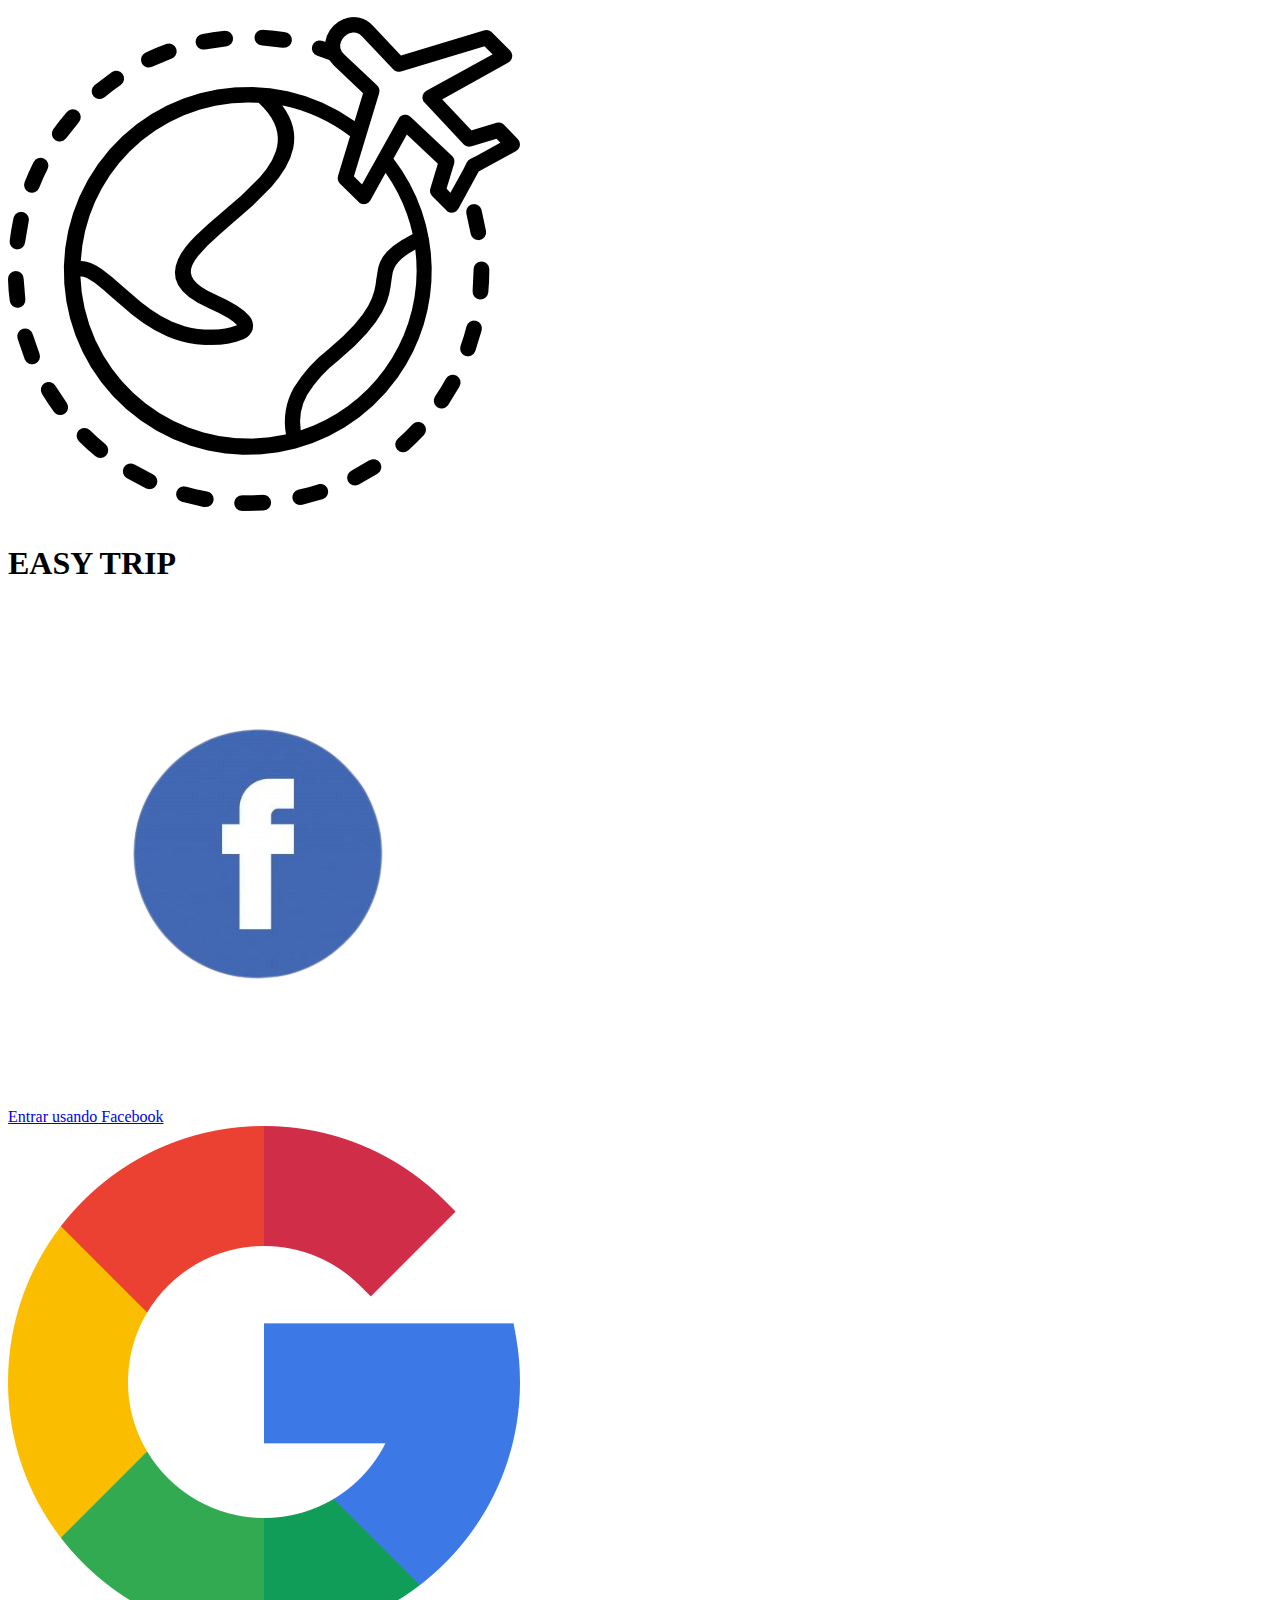
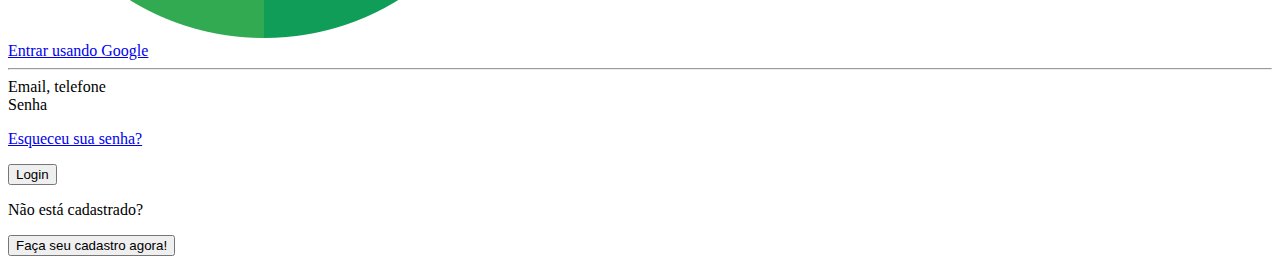
<file: index.html>
<!DOCTYPE html>
<html lang="pt-br">
<head>
    <meta charset="UTF-8">
    <meta http-equiv="X-UA-Compatible" content="IE=edge">
    <meta name="viewport" content="width=device-width, initial-scale=1.0">
    <title>EASY TRIP</title>
    <link rel="stylesheet" href="./style.css">
</head>
<body>
    <div id="header">
        <div id="img-header">
            <img src="./img/iconeheader.png" alt="">
        </div>
        
        <h1>EASY TRIP</h1>
        
    </div>

    <a href="https://www.facebook.com/">
        <div id="facebook">
            <div id="icone-facebook">
                <img src="./img/icone-facebook.png" alt="">
            </div>
            <div id="text-facebook">
                Entrar usando Facebook
            </div>
        </div>
    </a>

    <a href="https://accounts.google.com/AddSession/identifier?hl=pt-BR&continue=https%3A%2F%2Fwww.google.com%2F&ec=GAlAmgQ&authuser=0&flowName=GlifWebSignIn&flowEntry=AddSession">
        <div id="google">
            <div id="icone-google">
                <img src="./img/icone-google.png" alt="">
            </div>
            <div id="text-google">
                Entrar usando Google
            </div>
        </div>
    </a>
    <hr>

    <div class="login">
        <div class="input"></div>
        <div class="text-login">Email, telefone</div>
    </div>
    <div class="login">
        <div class="input"></div>
        <div class="text-login">Senha</div>
        <a href="https://support.google.com/accounts/answer/41078?hl=pt-BR&co=GENIE.Platform%3DAndroid">
            <p>Esqueceu sua senha?</p>
        </a>
    </div>
    <div class="login">
        <a href="./inicio.html">
            <div class="input2"></div>
            <button id="text-loginButton">Login</button>
        </a>
    </div>

    <div class="cadastro">
        <p>Não está cadastrado?</p>
        <a href="./cadastro.html">
            <div id="cadastroButton">
                <button id="text-cadastroButton">Faça seu cadastro agora!</button>
            </div>
        </a>
    </div>

</body>
</html>
</file>
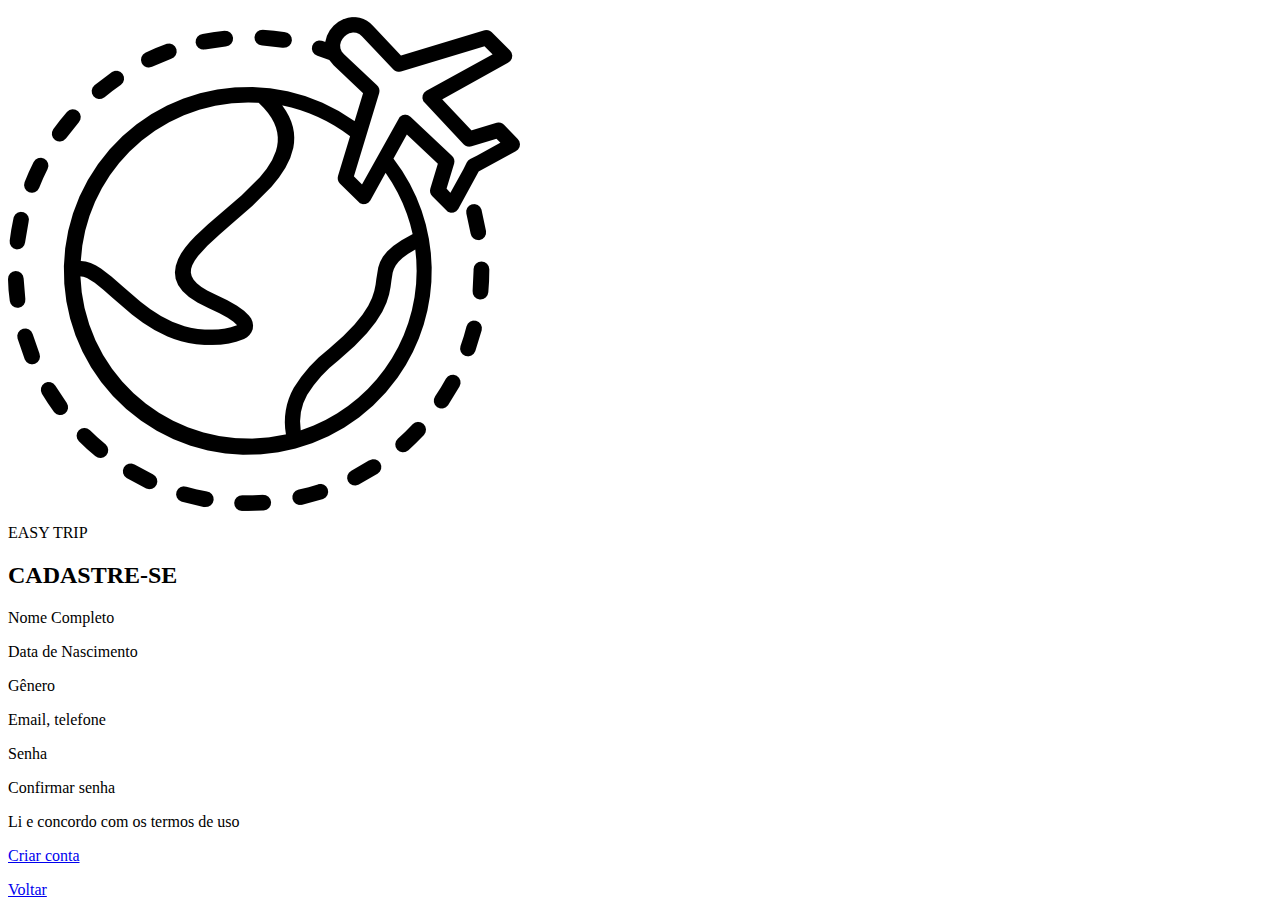
<file: cadastro.html>
<!DOCTYPE html>
<html lang="pt-br">
<head>
    <meta charset="UTF-8">
    <meta http-equiv="X-UA-Compatible" content="IE=edge">
    <meta name="viewport" content="width=device-width, initial-scale=1.0">
    <title>CADASTRE-SE</title>
    <link rel="stylesheet" href="./cadastro.css">
</head>
<body>
    <div id="header">
        <div id="img-header">
            <img src="./img/iconeheader.png" alt="">
        </div>
        <div id="text-header">
            EASY TRIP
        </div>
    </div>

    <div class="container">

        <h2>CADASTRE-SE</h2>

        <div class="caixas">
            <div class="box">
                <p>Nome Completo</p>
            </div>
            <div class="box">
                <p>Data de Nascimento</p>
            </div>
            <div class="box">
                <p>Gênero</p>
            </div>
            <div class="box">
                <p>Email, telefone</p>
            </div>
            <div class="box">
                <p>Senha</p>
            </div>
            <div class="box">
                <p>Confirmar senha</p>
            </div>
        </div>

        <div id="termos">
            <a href="./cadastro2.html">
                <div id="icone-termos">

                </div>
            </a>
            <div id="text-termos">
                <p>Li e concordo com os termos de uso</p>
            </div>
        </div>

        <a href="./inicio.html">
            <div id="criar">
                <p>Criar conta</p>
            </div>
        </a>
        
        <a href="./index.html">
            <div id="voltar">
                <p>Voltar</p>
            </div>
        </a>
    </div>
</body>
</html>
</file>
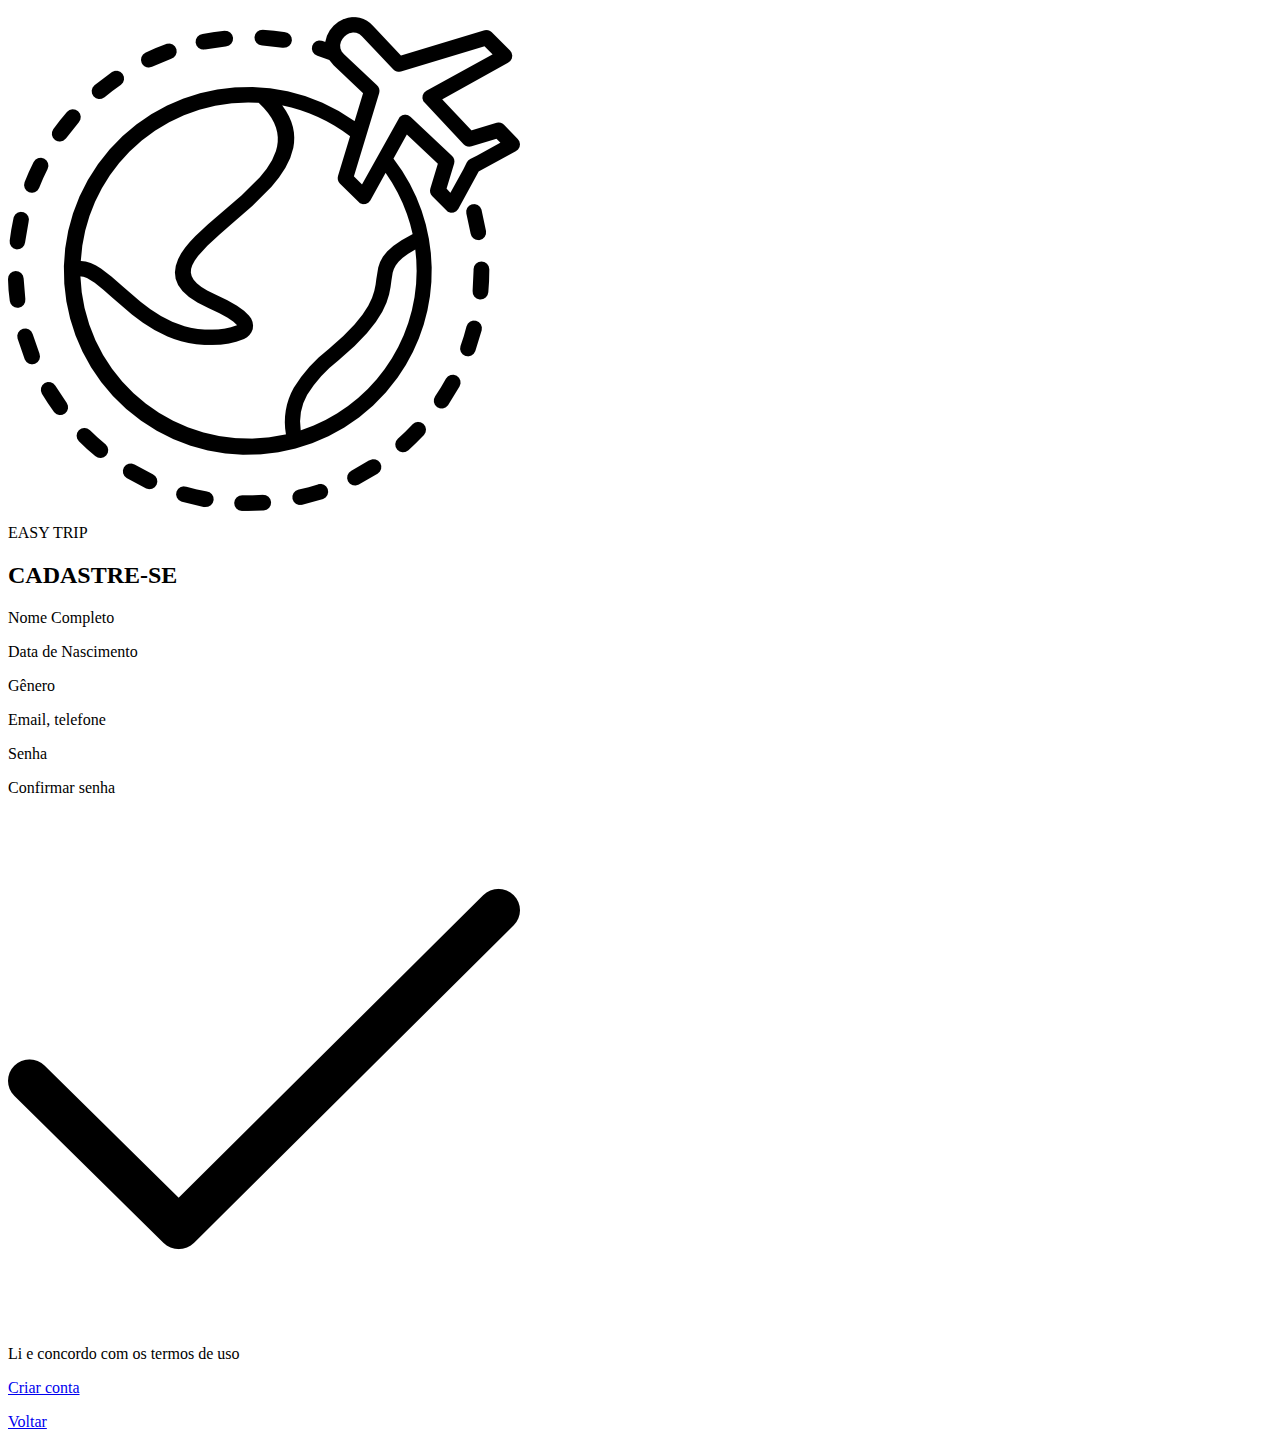
<file: cadastro2.html>
<!DOCTYPE html>
<html lang="pt-br">
<head>
    <meta charset="UTF-8">
    <meta http-equiv="X-UA-Compatible" content="IE=edge">
    <meta name="viewport" content="width=device-width, initial-scale=1.0">
    <title>CADASTRE-SE</title>
    <link rel="stylesheet" href="./cadastro.css">
</head>
<body>
    <div id="header">
        <div id="img-header">
            <img src="./img/iconeheader.png" alt="">
        </div>
        <div id="text-header">
            EASY TRIP
        </div>
    </div>

    <div class="container">

        <h2>CADASTRE-SE</h2>

        <div class="caixas">
            <div class="box">
                <p>Nome Completo</p>
            </div>
            <div class="box">
                <p>Data de Nascimento</p>
            </div>
            <div class="box">
                <p>Gênero</p>
            </div>
            <div class="box">
                <p>Email, telefone</p>
            </div>
            <div class="box">
                <p>Senha</p>
            </div>
            <div class="box">
                <p>Confirmar senha</p>
            </div>
        </div>

        <div id="termos">
            <a href="./cadastro.html">
                <div id="icone-termos">
                    <img src="./img/icone-verificado.png" alt="icone de verificação">
                </div>
            </a>
            <div id="text-termos">
                <p>Li e concordo com os termos de uso</p>
            </div>
        </div>

        <a href="./inicio.html">
            <div id="criar">
                <p>Criar conta</p>
            </div>
        </a>
        
        <a href="./index.html">
            <div id="voltar">
                <p>Voltar</p>
            </div>
        </a>
    </div>
</body>
</html>
</file>
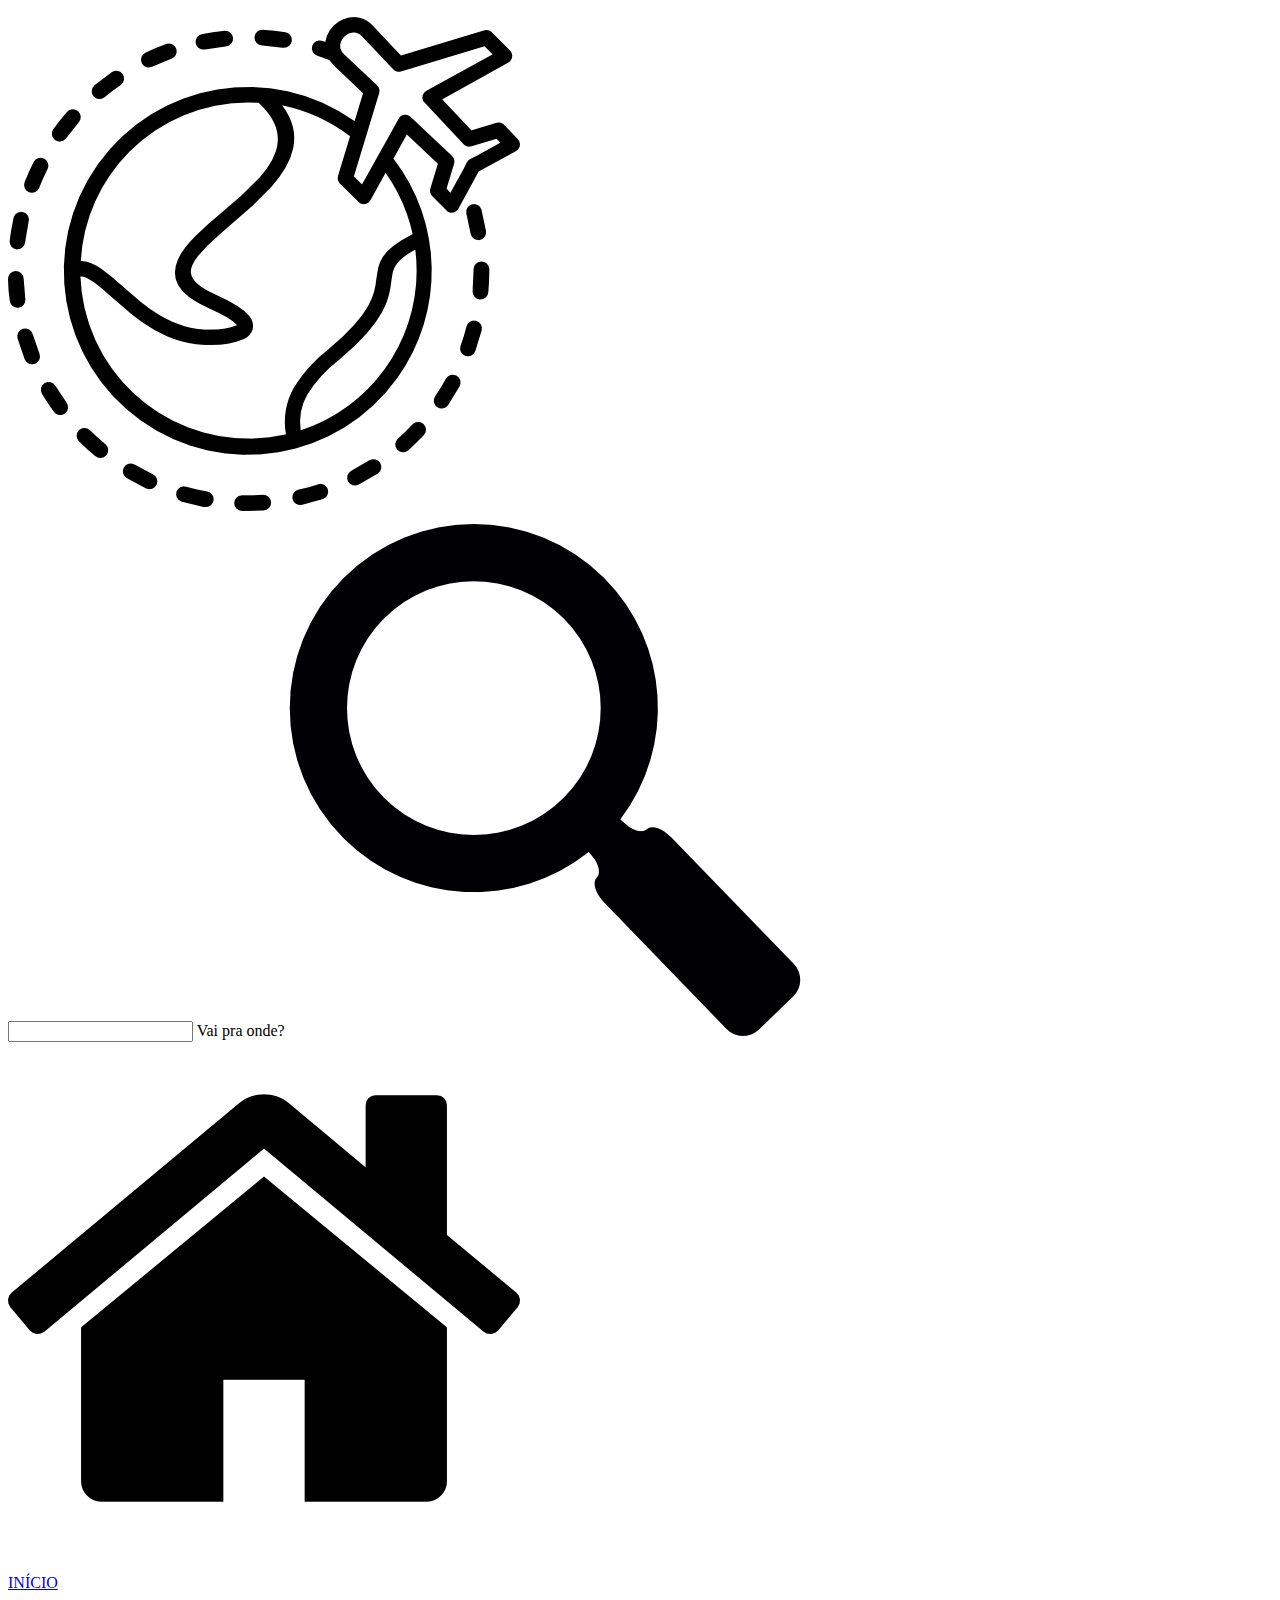
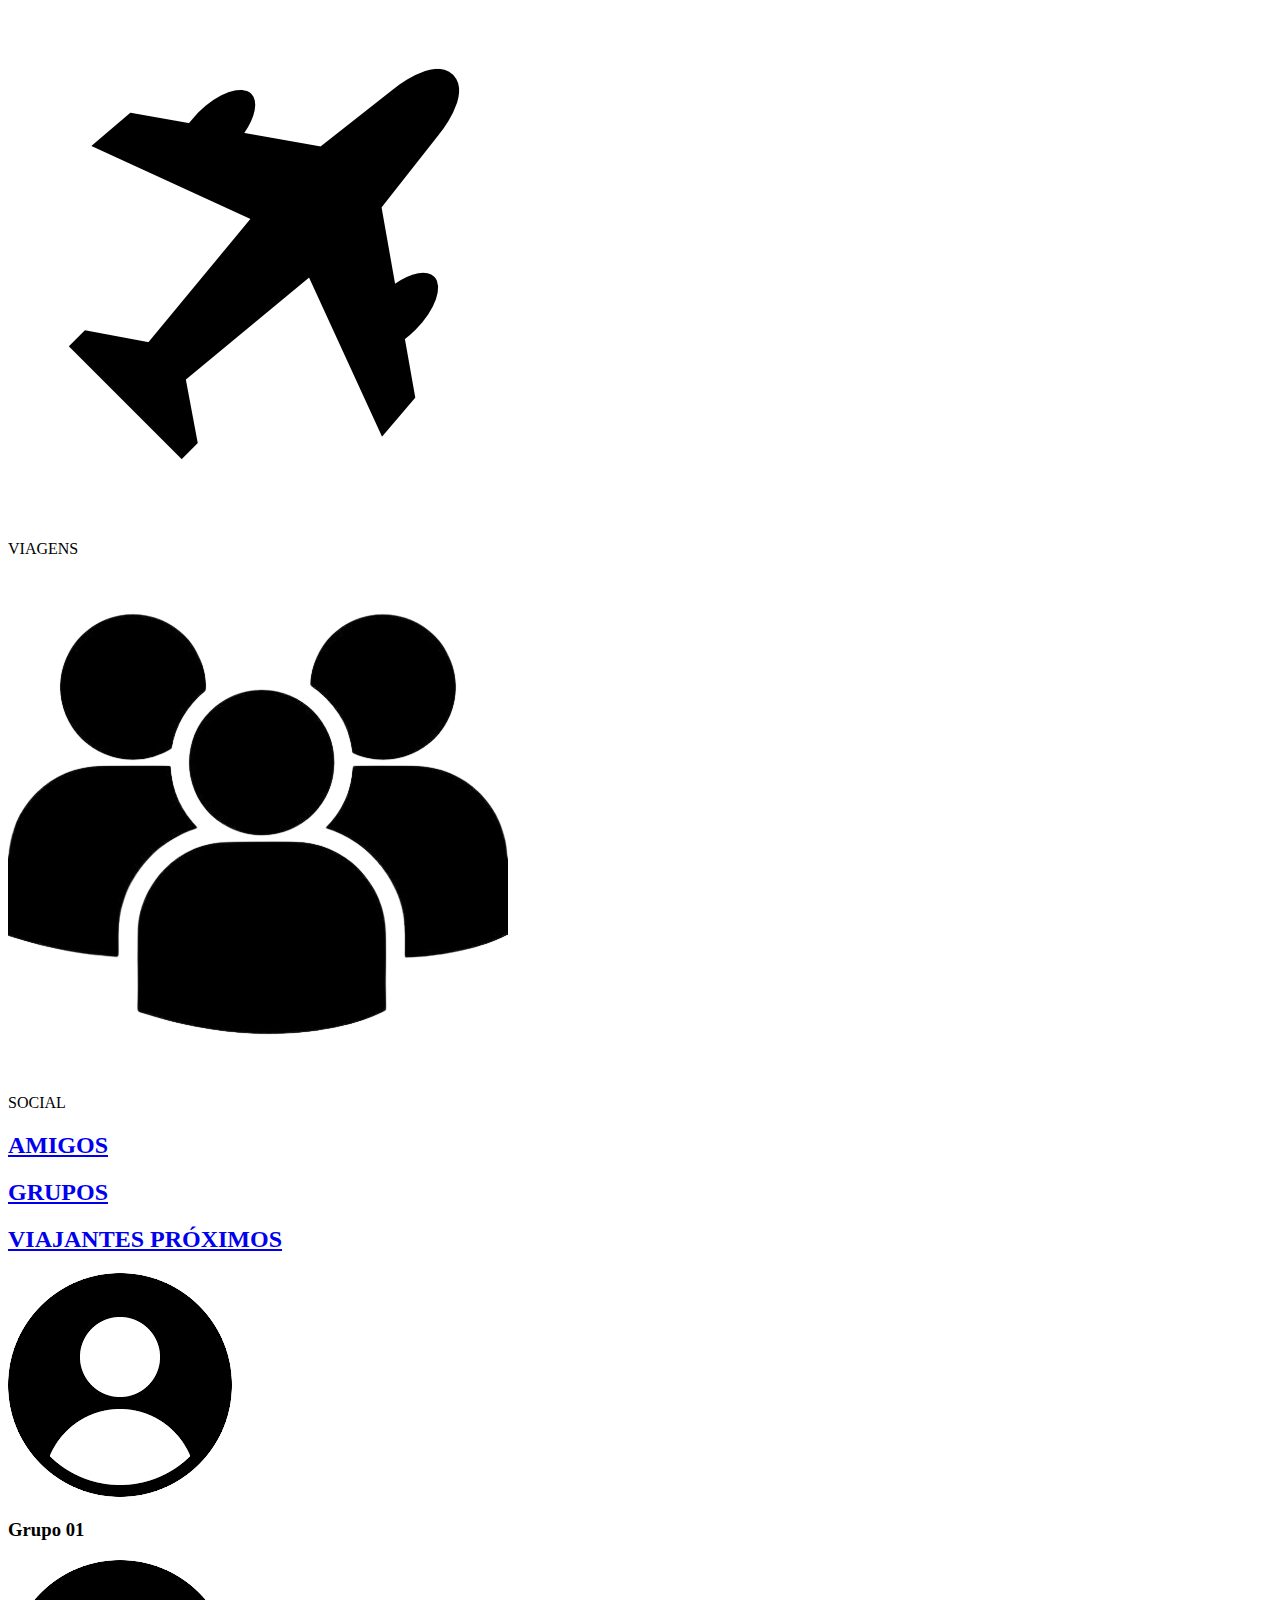
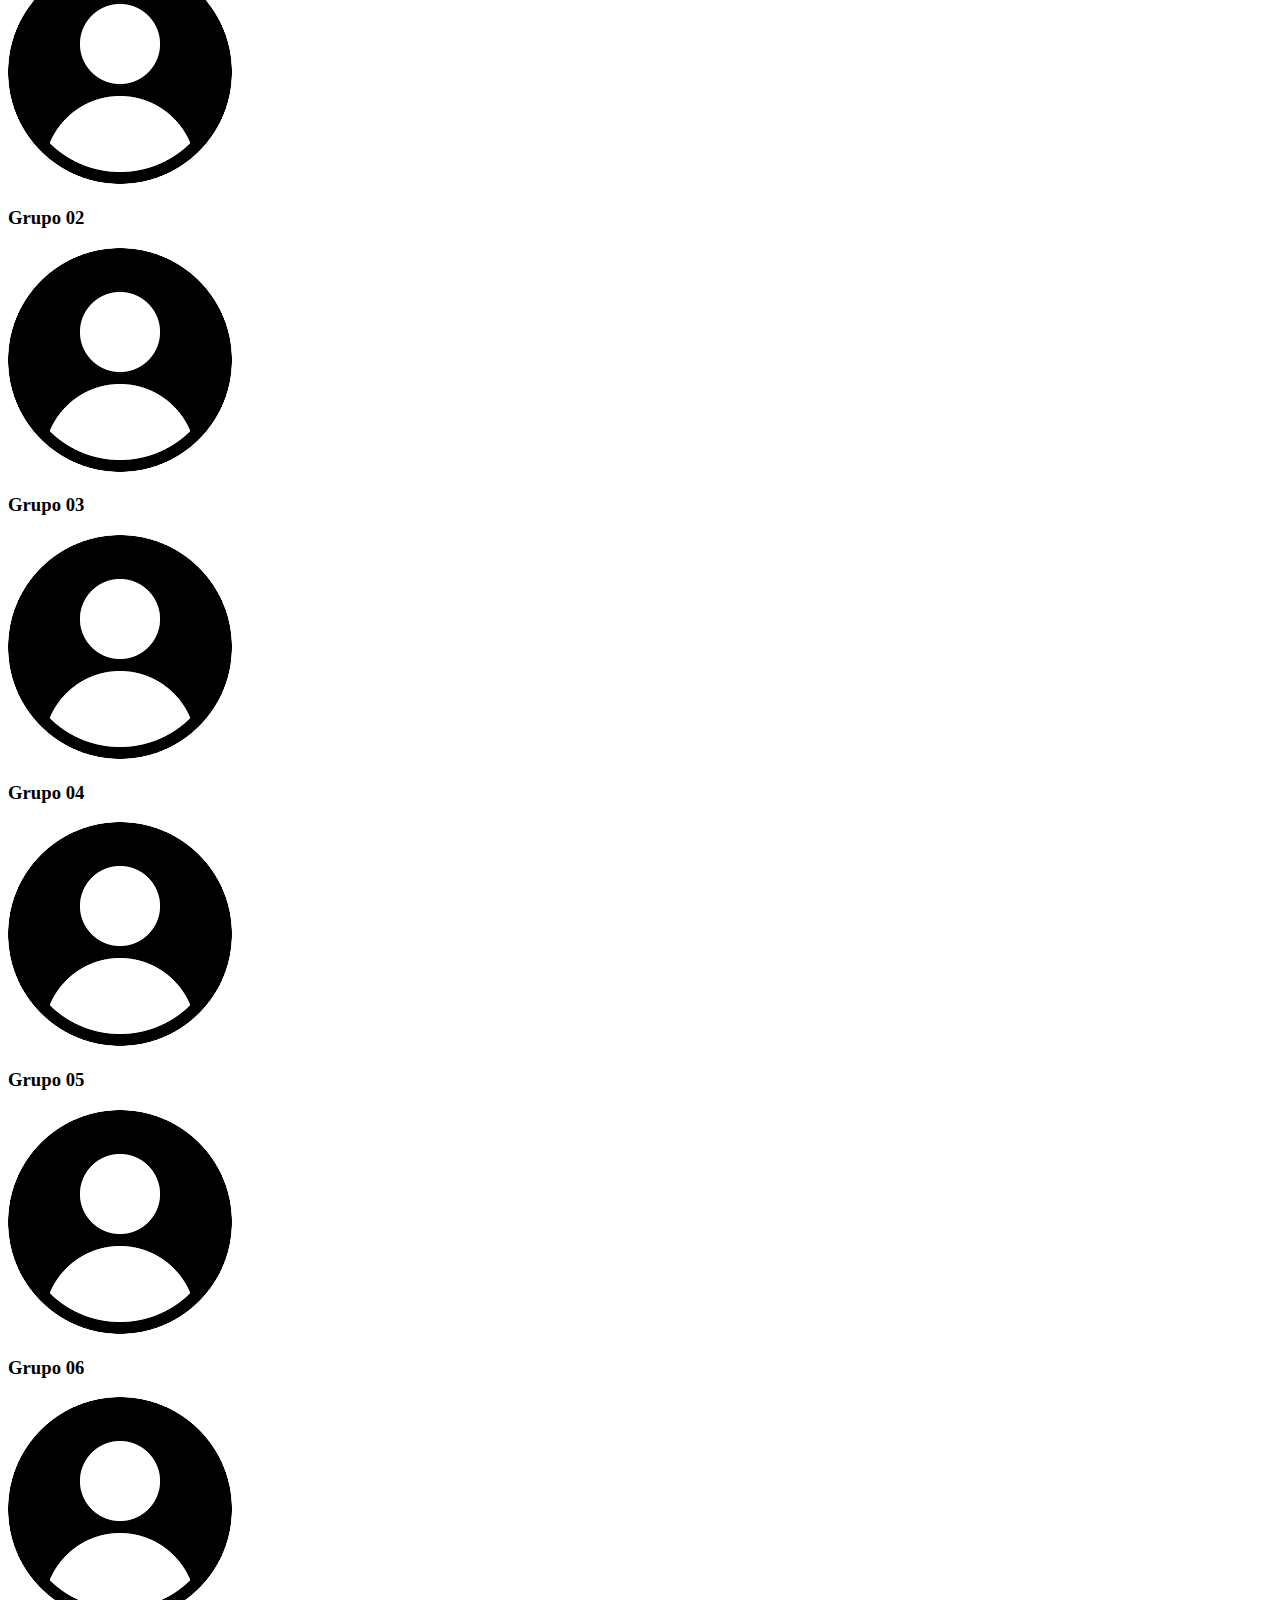
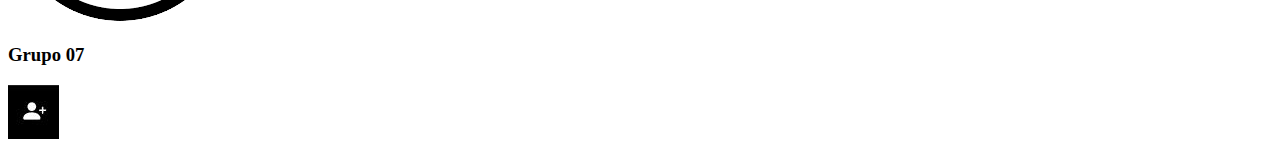
<file: grupos.html>
<!DOCTYPE html>
<html lang="pt-br">
<head>
    <meta charset="UTF-8">
    <meta http-equiv="X-UA-Compatible" content="IE=edge">
    <meta name="viewport" content="width=device-width, initial-scale=1.0">
    <title>GRUPOS</title>
    <link rel="stylesheet" href="./grupos.css">
</head>
<body>
    <header>
        <div id="img-header">
            <img src="./img/iconeheader.png" alt="img header">
        </div>

        <div id="conteudo-header">
            
            <div class="busca">
                <input type="text" required="required">
                <span>Vai pra onde?</span>
                <img src="./img/icone-header-busca.png" alt="icone de busca">
            </div> 

            <div id="menu">

                <a href="./inicio.html">
                    <div id="inicio">
                        <img src="./img/Icone-header-casa.png" alt="icone de início">
                        <p>INÍCIO</p>
                    </div>
                </a>

                <div id="viagens">
                    <img src="./img/icone-header-aviao.jpg" alt="icone de viagens">
                    <p>VIAGENS</p>
                </div>

                <div id="social">
                    <img src="./img/icone-header-usuarios.png" alt="icone do social">
                    <p>SOCIAL</p>
                </div>
            </div>
        </div>
    </header>

    <nav>
        <a href="./social.html">
            <div id="amigos">
                <h2>AMIGOS</h2>
            </div>
        </a>

        <div id="grupos">
            <a href="./grupos.html">
                <h2>GRUPOS</h2>
            </a>
        </div>
        
        <div id="viajantesProximos">
            <a href="./viajantesProximos.html">
                <h2>VIAJANTES PRÓXIMOS</h2>
            </a>
        </div>
    </nav>

    <div class="container">
        <div class="viajante">
            <img src="./img/viajante.png" alt="icone de viajante">
            <h3>Grupo 01</h3>
        </div>

        <div class="viajante">
            <img src="./img/viajante.png" alt="icone de viajante">
            <h3>Grupo 02</h3>
        </div>

        <div class="viajante">
            <img src="./img/viajante.png" alt="icone de viajante">
            <h3>Grupo 03</h3>
        </div>

        <div class="viajante">
            <img src="./img/viajante.png" alt="icone de viajante">
            <h3>Grupo 04</h3>
        </div>

        <div class="viajante">
            <img src="./img/viajante.png" alt="icone de viajante">
            <h3>Grupo 05</h3>
        </div>

        <div class="viajante">
            <img src="./img/viajante.png" alt="icone de viajante">
            <h3>Grupo 06</h3>
        </div>

        <div class="viajante">
            <img src="./img/viajante.png" alt="icone de viajante">
            <h3>Grupo 07</h3>
        </div>

        <a href="./grupos2.html">
            <img id="adicionar" src="./img/adicionar.JPG" alt="adicionar viajante">
        </a>
    </div>
</body>
</html>
</file>
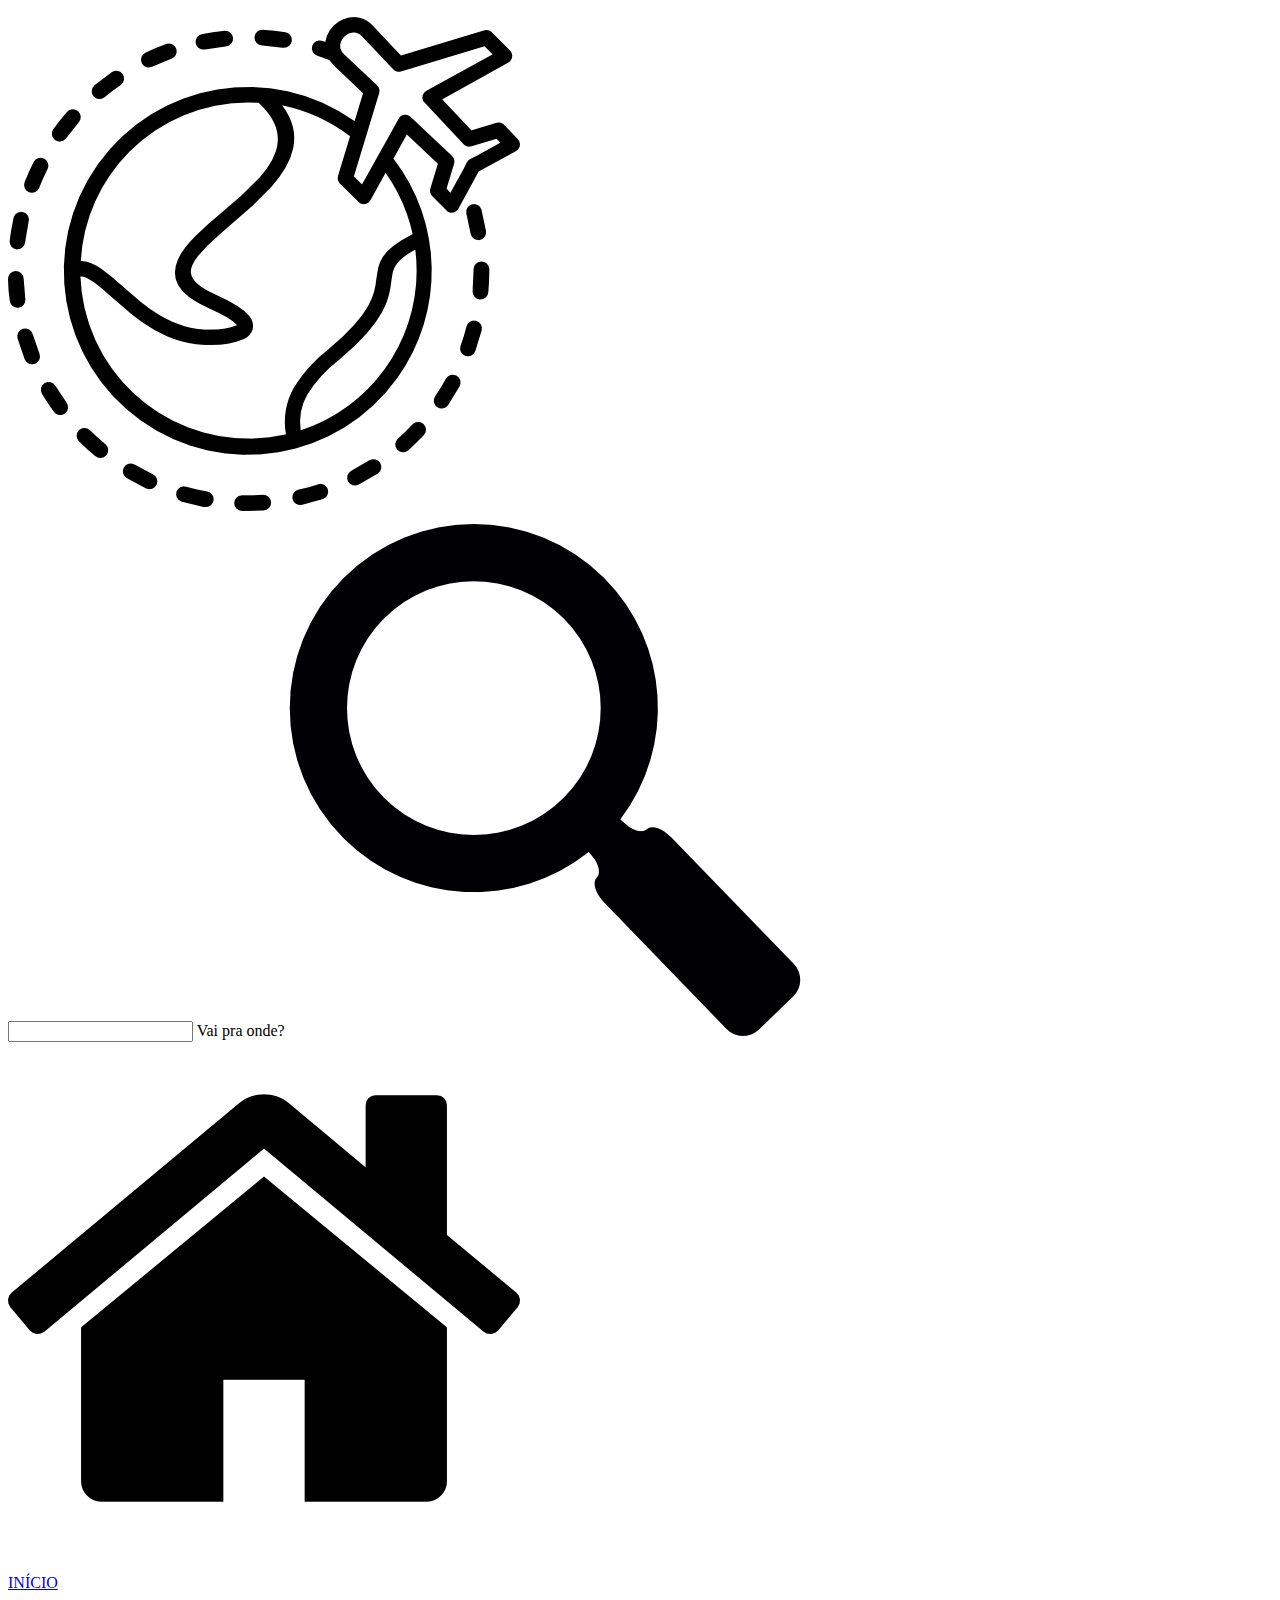
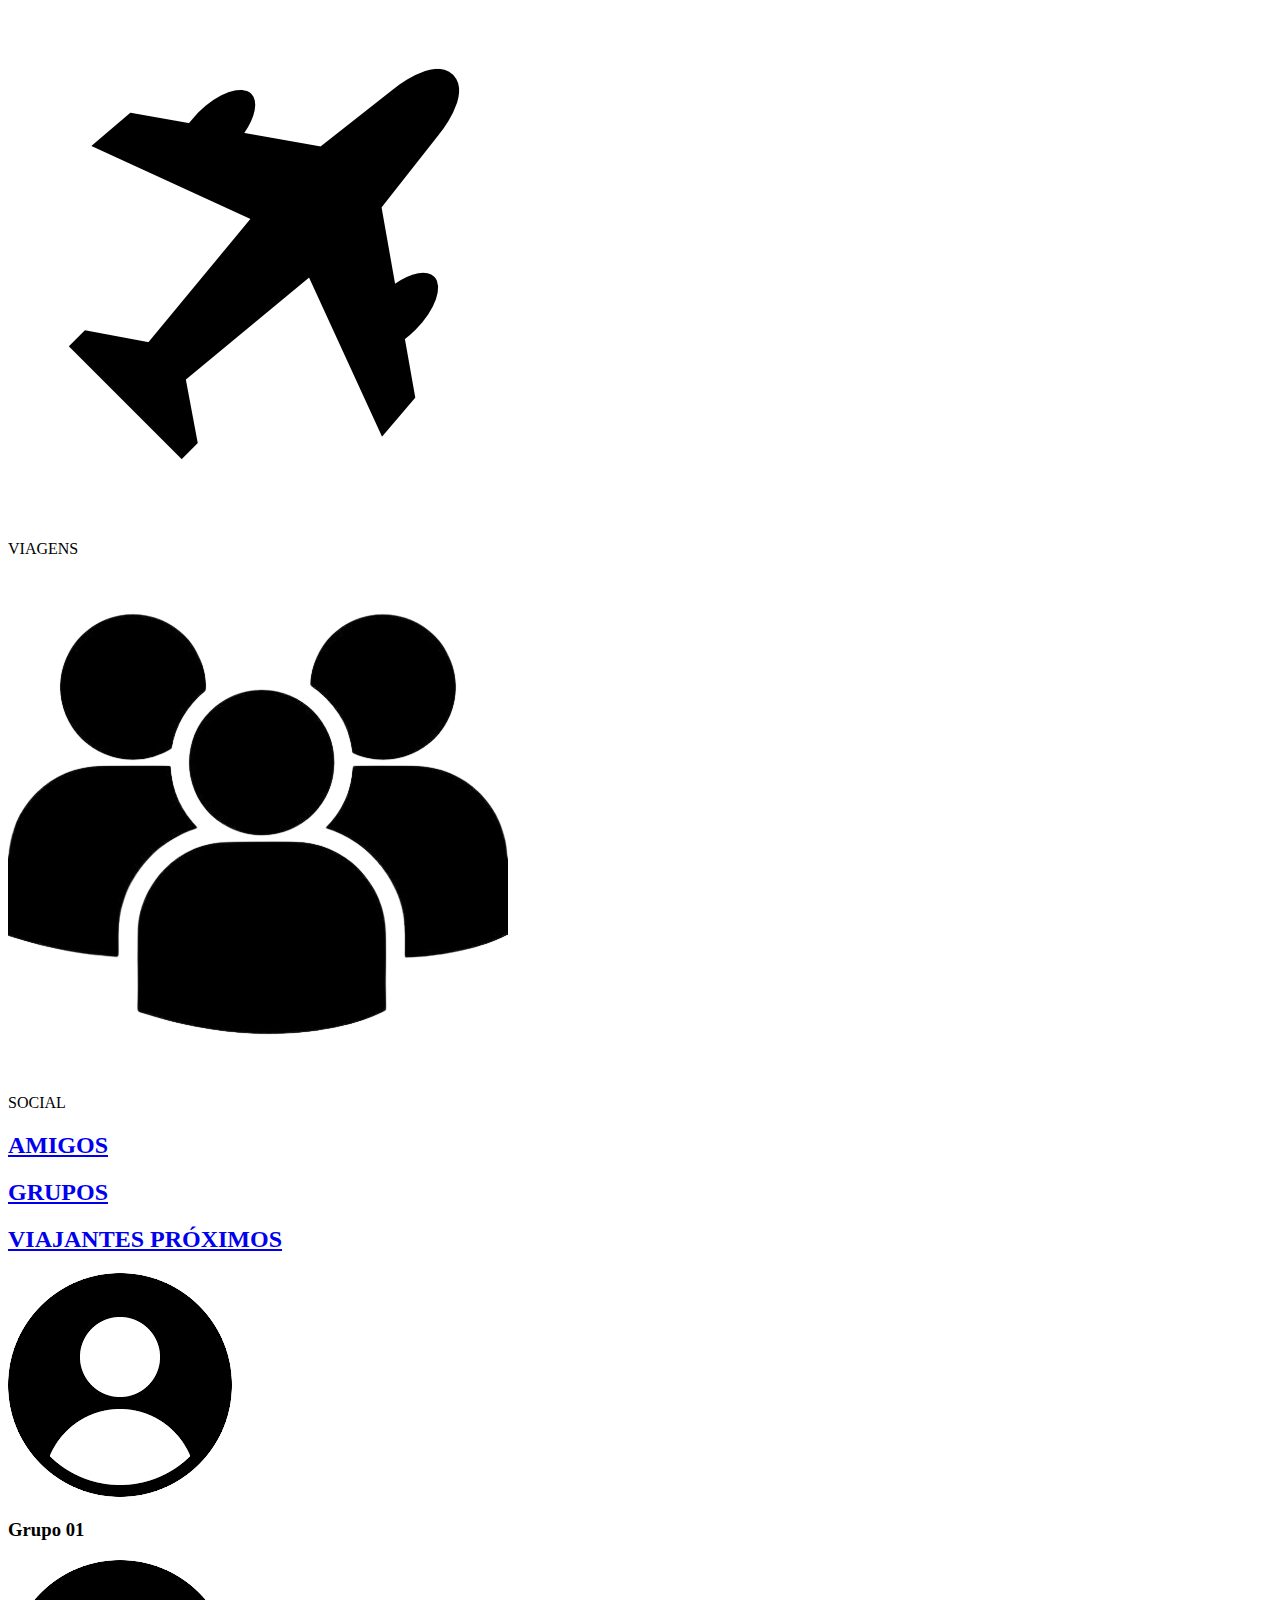
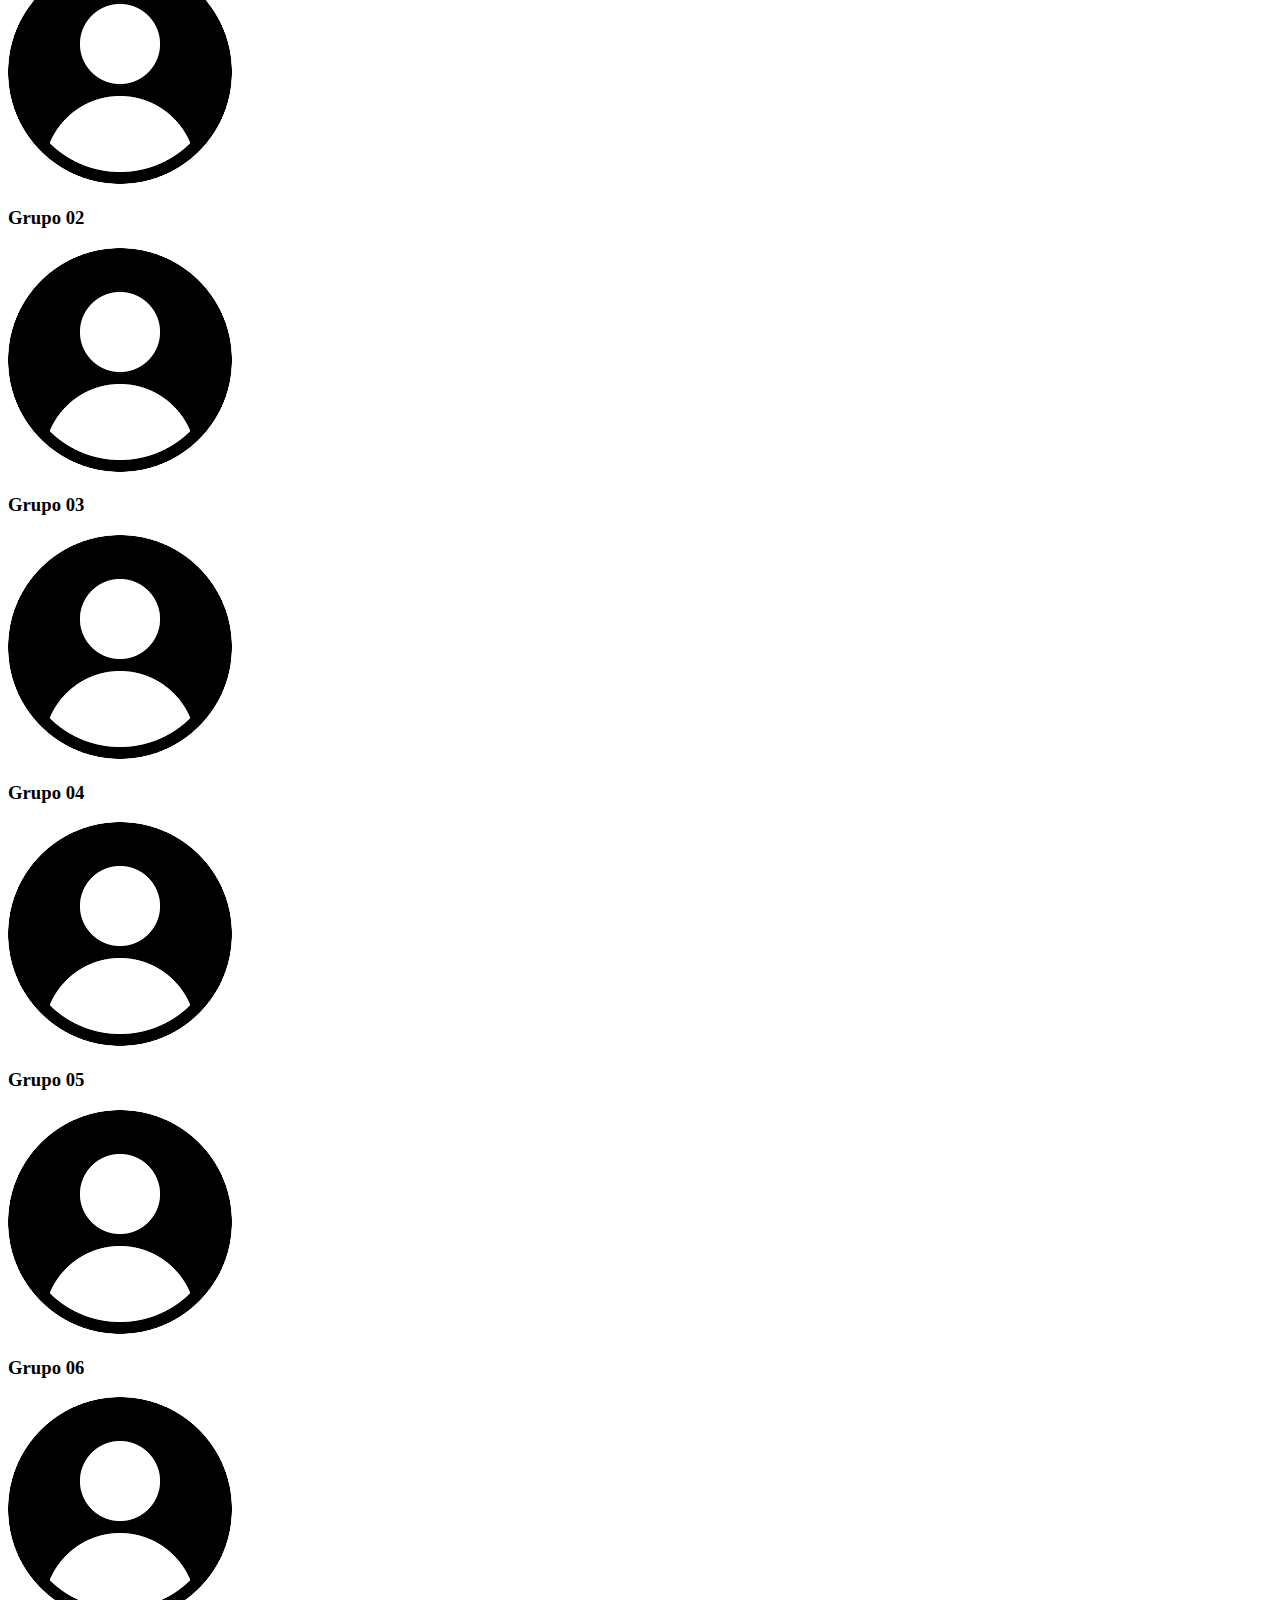
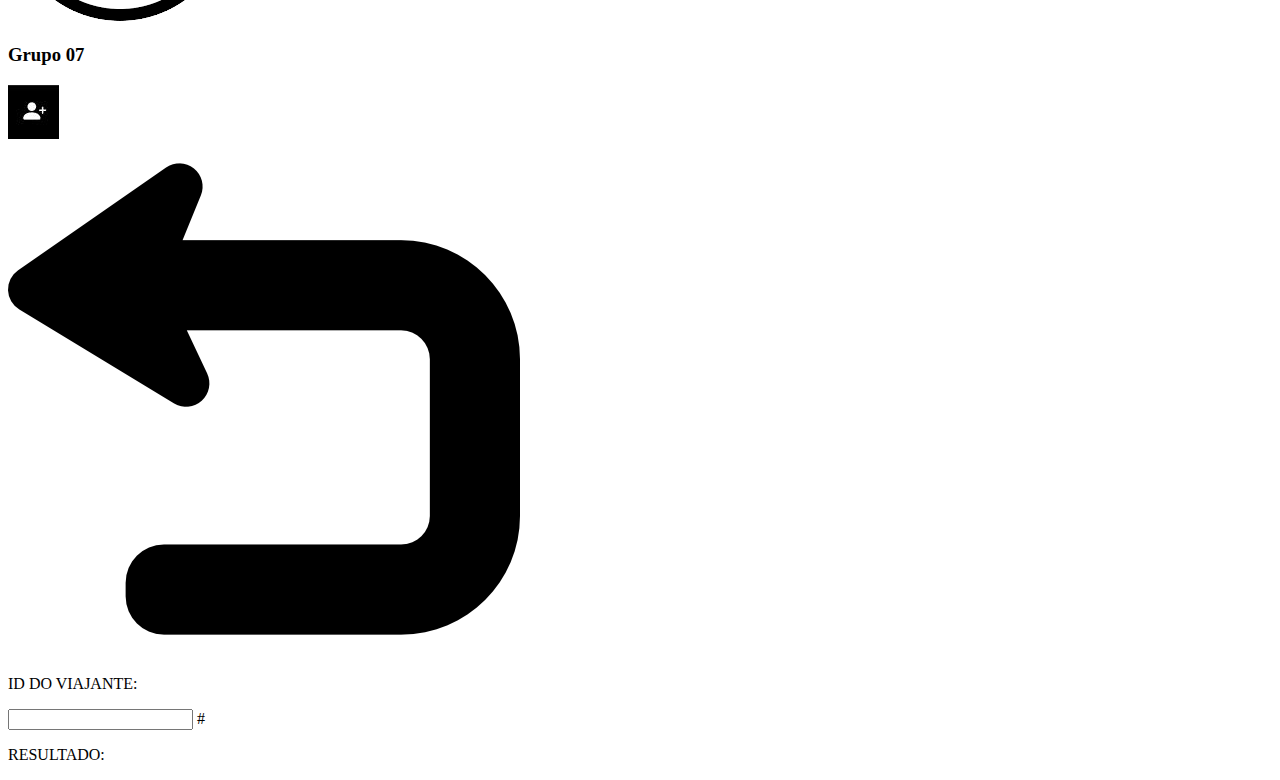
<file: grupos2.html>
<!DOCTYPE html>
<html lang="pt-br">
<head>
    <meta charset="UTF-8">
    <meta http-equiv="X-UA-Compatible" content="IE=edge">
    <meta name="viewport" content="width=device-width, initial-scale=1.0">
    <title>GRUPOS</title>
    <link rel="stylesheet" href="./grupos2.css">
</head>
<body>
    <header>
        <div id="img-header">
            <img src="./img/iconeheader.png" alt="img header">
        </div>

        <div id="conteudo-header">
            
            <div class="busca">
                <input type="text" required="required">
                <span>Vai pra onde?</span>
                <img src="./img/icone-header-busca.png" alt="icone de busca">
            </div> 

            <div id="menu">

                <a href="./inicio.html">
                    <div id="inicio">
                        <img src="./img/Icone-header-casa.png" alt="icone de início">
                        <p>INÍCIO</p>
                    </div>
                </a>

                <div id="viagens">
                    <img src="./img/icone-header-aviao.jpg" alt="icone de viagens">
                    <p>VIAGENS</p>
                </div>

                <div id="social">
                    <img src="./img/icone-header-usuarios.png" alt="icone do social">
                    <p>SOCIAL</p>
                </div>
            </div>
        </div>
    </header>

    <nav>
        <a href="./social.html">
            <div id="amigos">
                <h2>AMIGOS</h2>
            </div>
        </a>

        <div id="grupos">
            <a href="./grupos.html">
                <h2>GRUPOS</h2>
            </a>
        </div>
        
        <div id="viajantesProximos">
            <a href="./viajantesProximos.html">
                <h2>VIAJANTES PRÓXIMOS</h2>
            </a>
        </div>
    </nav>

    <div class="container">
        <div class="viajante">
            <img src="./img/viajante.png" alt="icone de viajante">
            <h3>Grupo 01</h3>
        </div>

        <div class="viajante">
            <img src="./img/viajante.png" alt="icone de viajante">
            <h3>Grupo 02</h3>
        </div>

        <div class="viajante">
            <img src="./img/viajante.png" alt="icone de viajante">
            <h3>Grupo 03</h3>
        </div>

        <div class="viajante">
            <img src="./img/viajante.png" alt="icone de viajante">
            <h3>Grupo 04</h3>
        </div>

        <div class="viajante">
            <img src="./img/viajante.png" alt="icone de viajante">
            <h3>Grupo 05</h3>
        </div>

        <div class="viajante">
            <img src="./img/viajante.png" alt="icone de viajante">
            <h3>Grupo 06</h3>
        </div>

        <div class="viajante">
            <img src="./img/viajante.png" alt="icone de viajante">
            <h3>Grupo 07</h3>
        </div>

        <div id="adicionar">
            <img src="./img/adicionar.JPG" alt="adicionar viajante">
        </div>
    </div>

    <div id="voltar">
        <a href="./social.html">
            <img src="./img/icone-return.png" alt="icone de return">
        </a>
    </div>

    <!--Adicionar animation-->
    <div id="box-add">
        <div id="ID">
            <p>ID DO VIAJANTE:</p>
            <input type="text" required="required">
            <span>#</span>
        </div>

        <div id="resultado">
            <p>RESULTADO:</p>
            <div id="conteudo-resultado">

            </div>
        </div>
    </div>
</body>
</html>
</file>
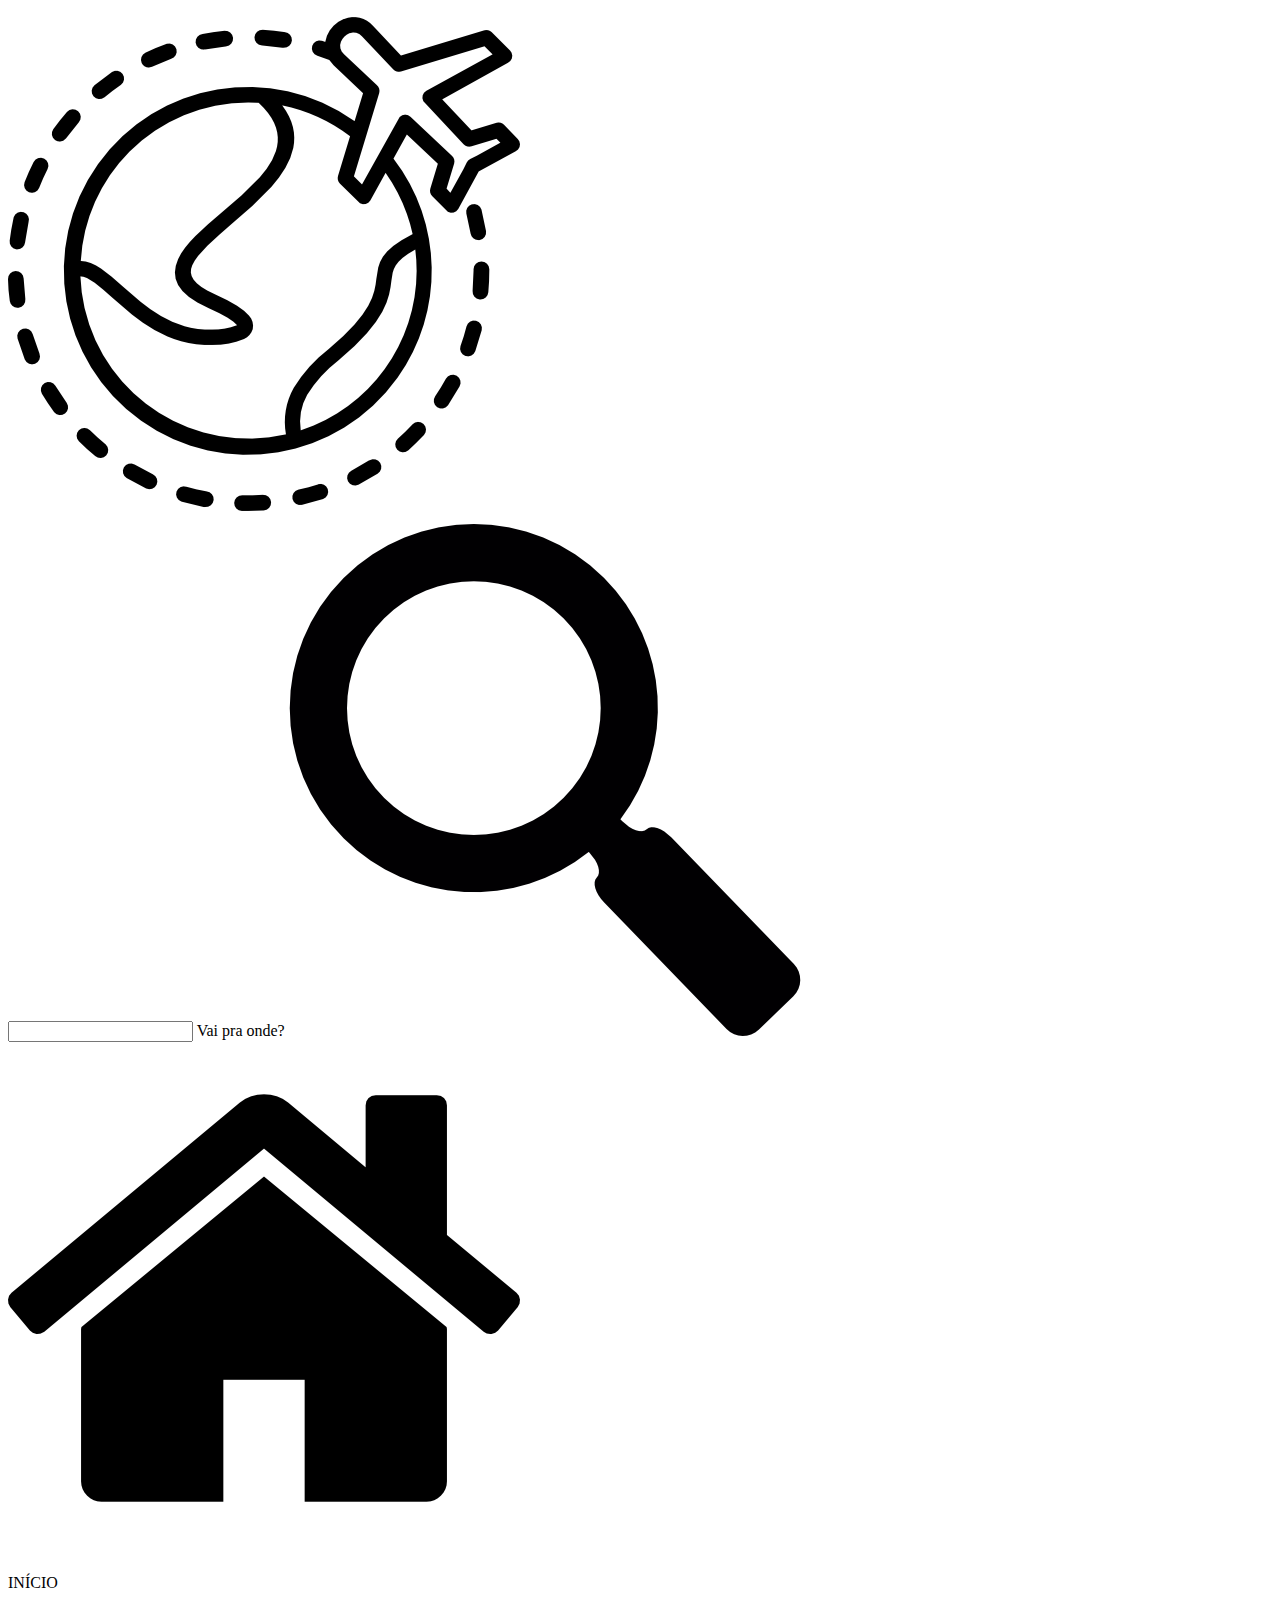
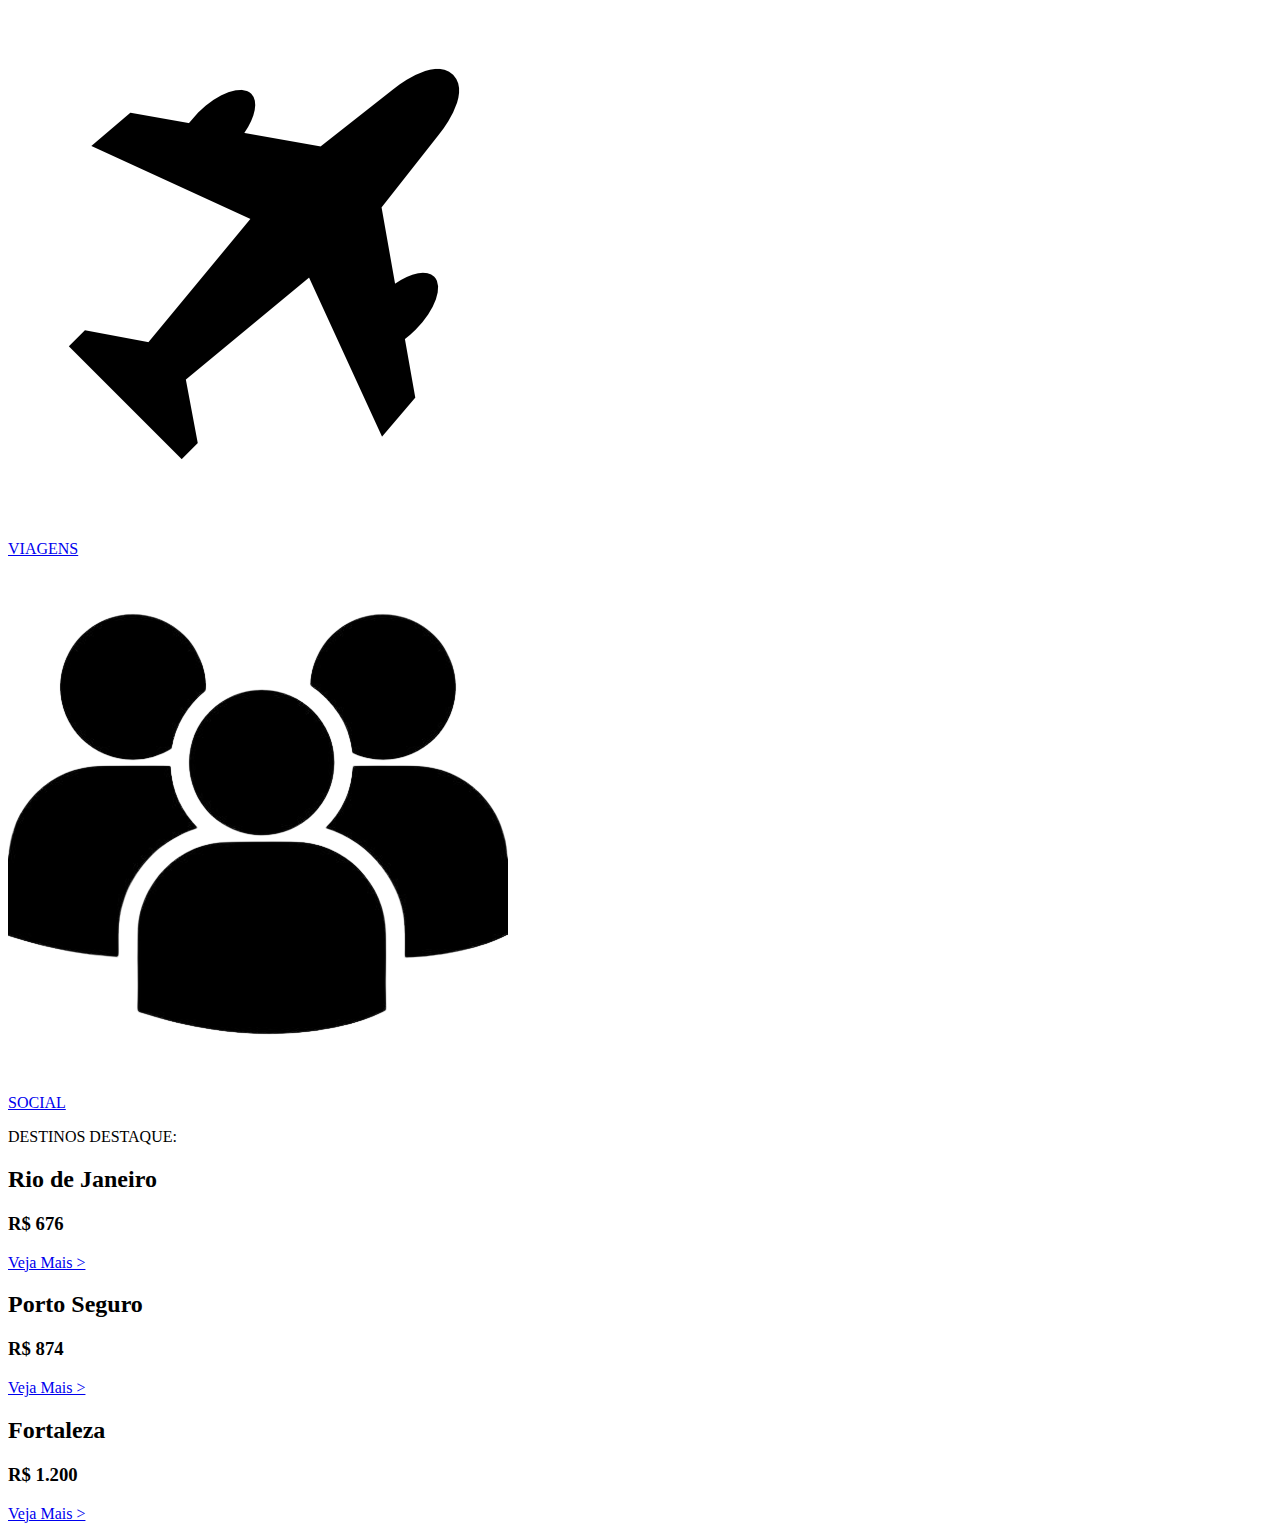
<file: inicio.html>
<!DOCTYPE html>
<html lang="pt-br">
<head>
    <meta charset="UTF-8">
    <meta http-equiv="X-UA-Compatible" content="IE=edge">
    <meta name="viewport" content="width=device-width, initial-scale=1.0">
    <title>INÍCIO</title>
    <link rel="stylesheet" href="./inicio.css">
</head>
<body>
    <header>
        <div id="img-header">
            <img src="./img/iconeheader.png" alt="img header">
        </div>

        <div id="conteudo-header">
            
            <div class="busca">
                <input type="text" required="required">
                <span>Vai pra onde?</span>
                <img src="./img/icone-header-busca.png" alt="icone de busca">
            </div> 

            <div id="menu">
                <div id="inicio">
                    <img src="./img/Icone-header-casa.png" alt="icone de início">
                    <p>INÍCIO</p>
                </div>

                <a href="./viagens.html">
                    <div id="viagens">
                        <img src="./img/icone-header-aviao.jpg" alt="icone de viagens">
                        <p>VIAGENS</p>
                    </div>
                </a>
                
                <a href="./social.html">
                    <div id="social">
                        <img src="./img/icone-header-usuarios.png" alt="icone do social">
                        <p>SOCIAL</p>
                    </div>
                </a>
            </div>
        </div>
    </header>

    <div class="container">
        <p>DESTINOS DESTAQUE:</p>

        <div id="travel">
            <h2>Rio de Janeiro</h2>
            <div class="valor">
                <h3>R$ 676</h3>
                <div class="vejaMais">
                    <a href="https://www.youtube.com/watch?v=fA7kQn-l6T4">
                        <p>Veja Mais ></p>
                    </a>
                </div>
            </div>
        </div>

        <div id="travel2">
            <h2>Porto Seguro</h2>
            <div class="valor">
                <h3>R$ 874</h3>
                <div class="vejaMais">
                    <a href="https://www.youtube.com/watch?v=kSpfPKeEXeI">
                        <p>Veja Mais ></p>
                    </a>
                </div>
            </div>
        </div>

        <div id="travel3">
            <h2>Fortaleza</h2>
            <div class="valor">
                <h3>R$ 1.200</h3>
                <div class="vejaMais">
                    <a href="https://www.youtube.com/watch?v=jLAaDzRsKhs">
                        <p>Veja Mais ></p>
                    </a>
                </div>
            </div>
        </div>

    </div>
</body>
</html>
</file>
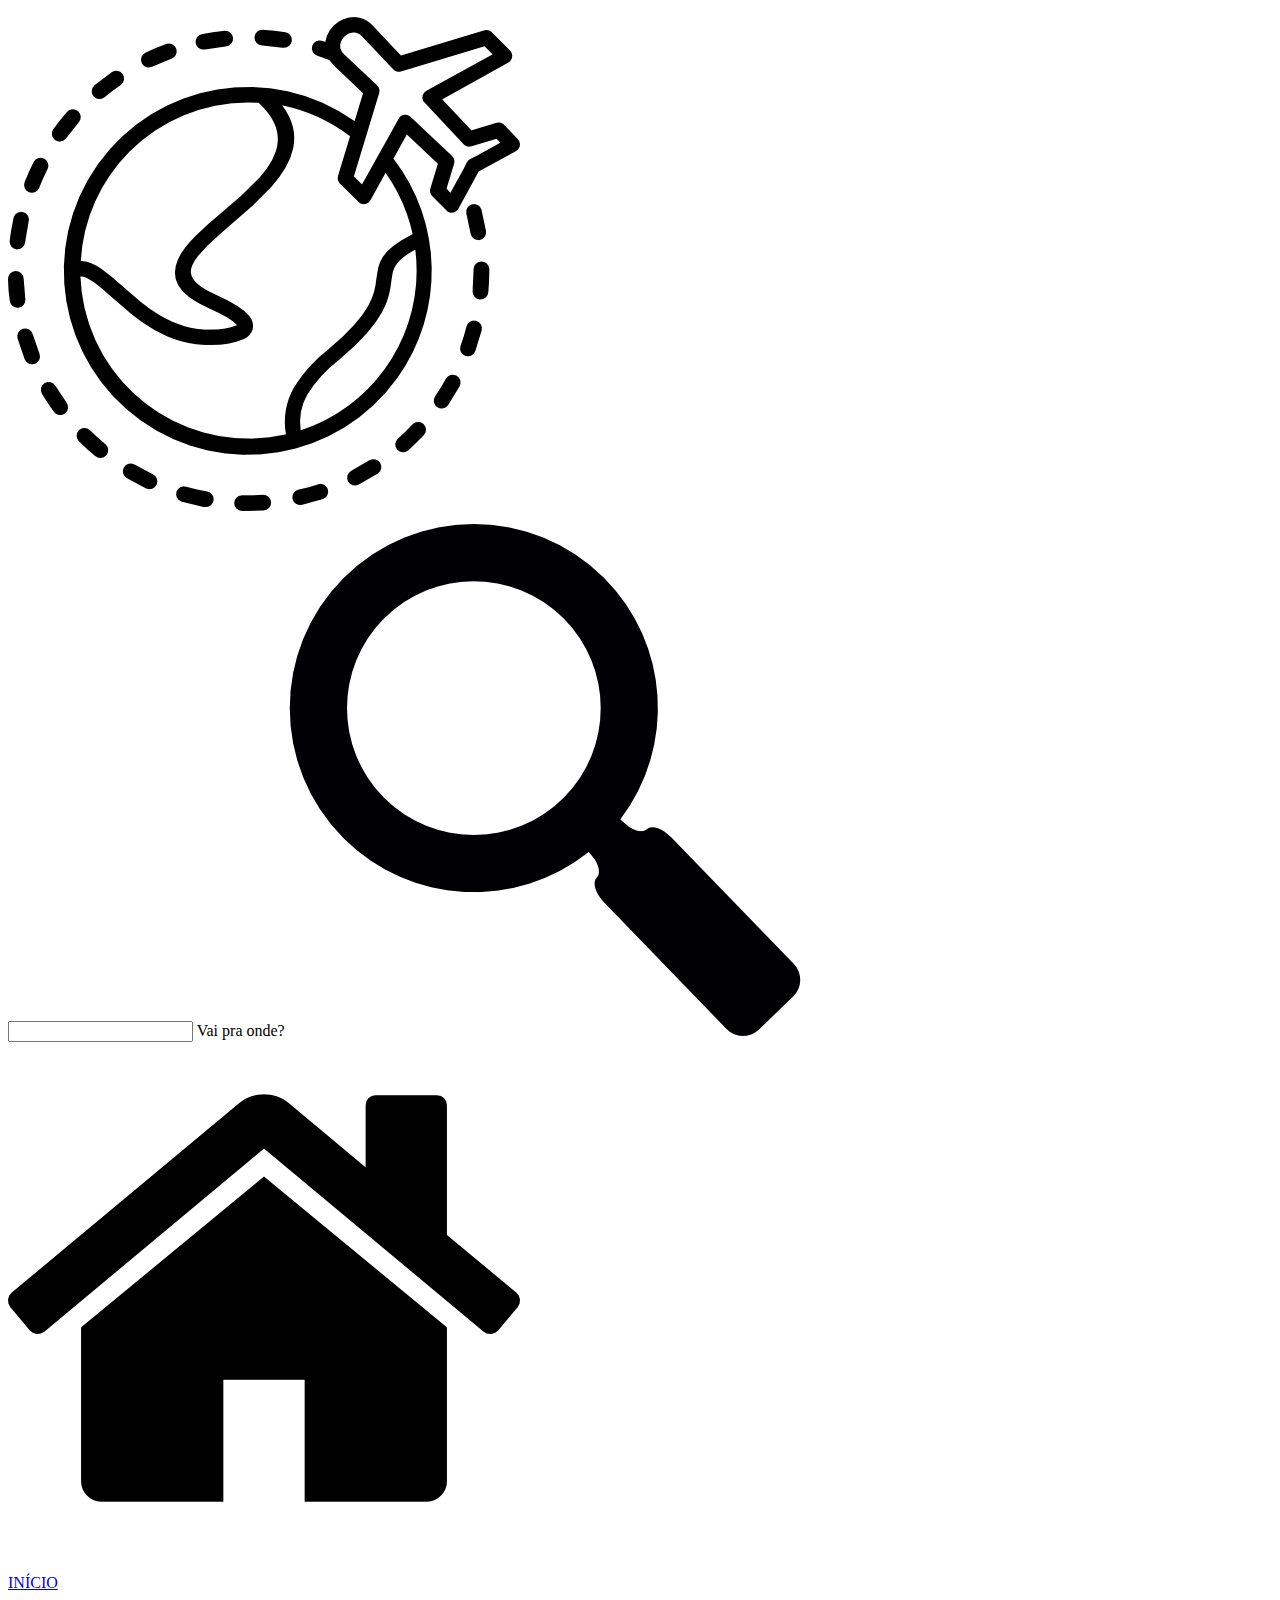
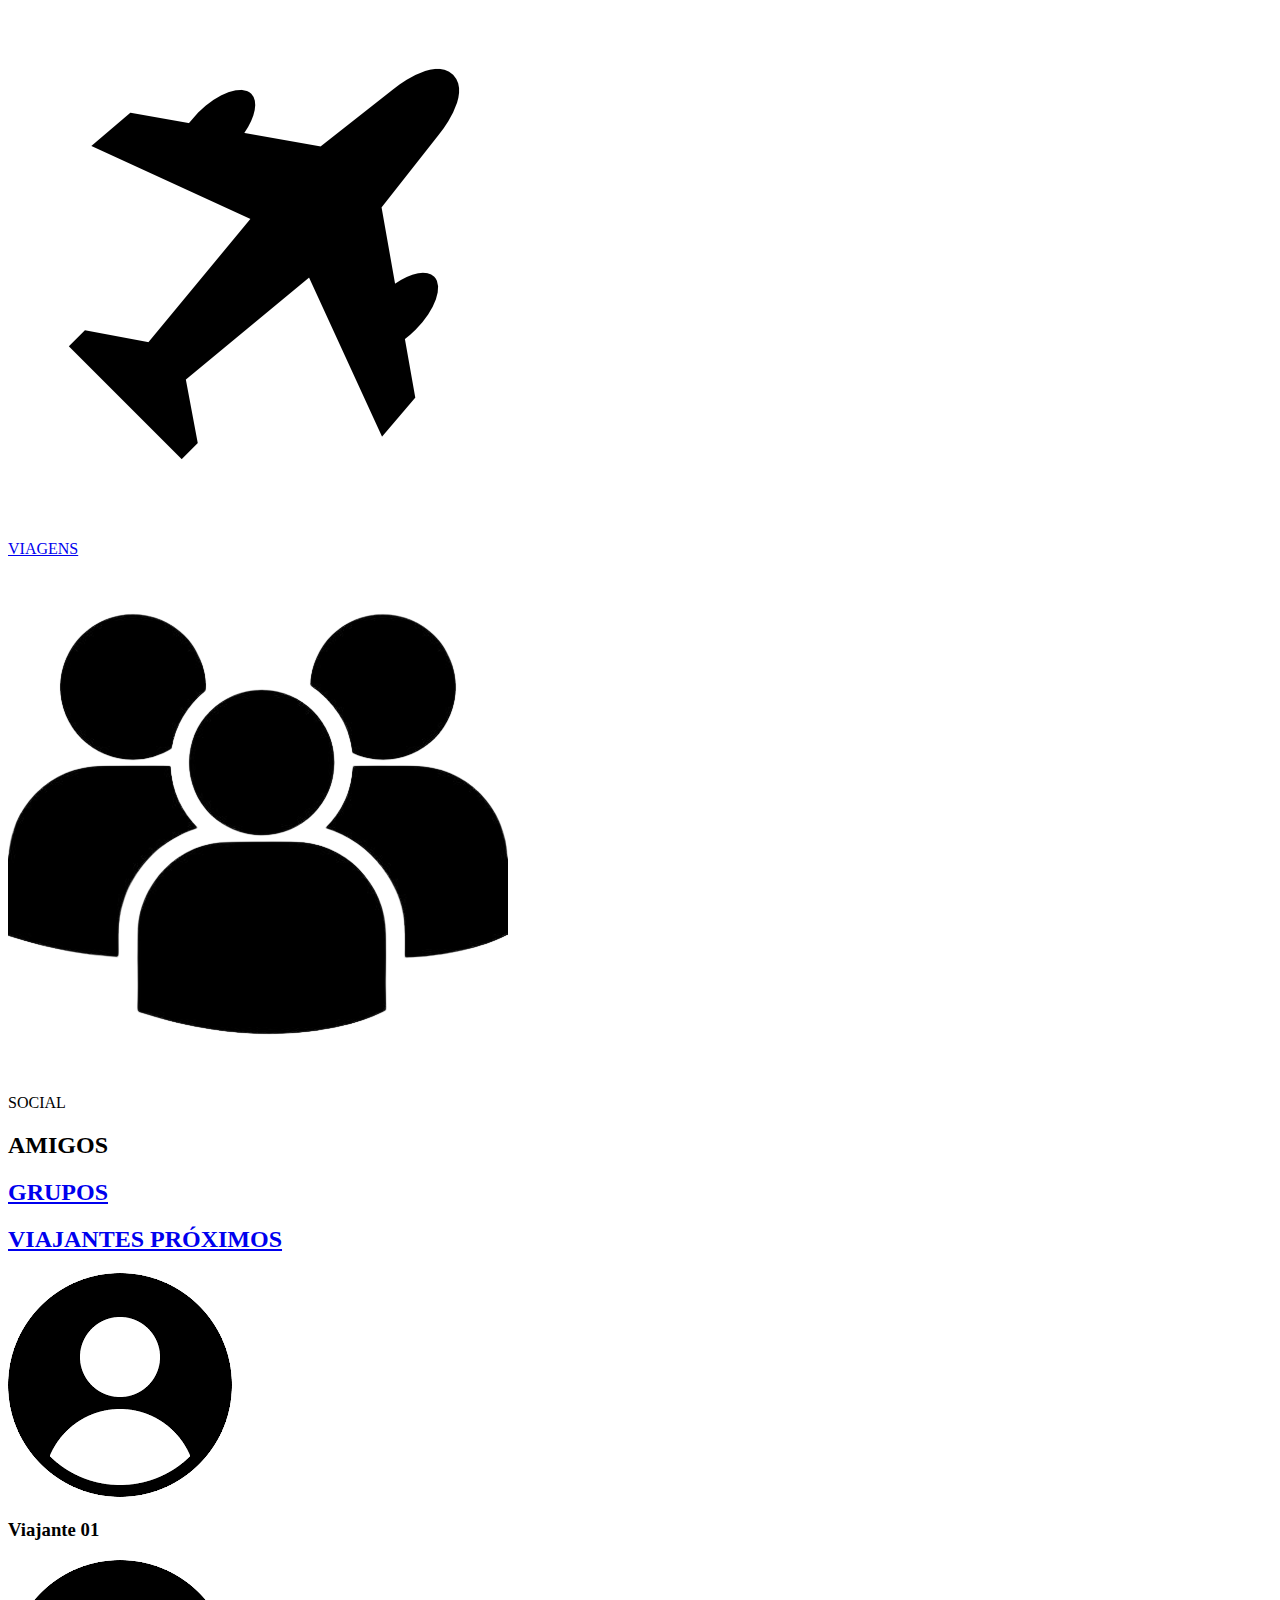
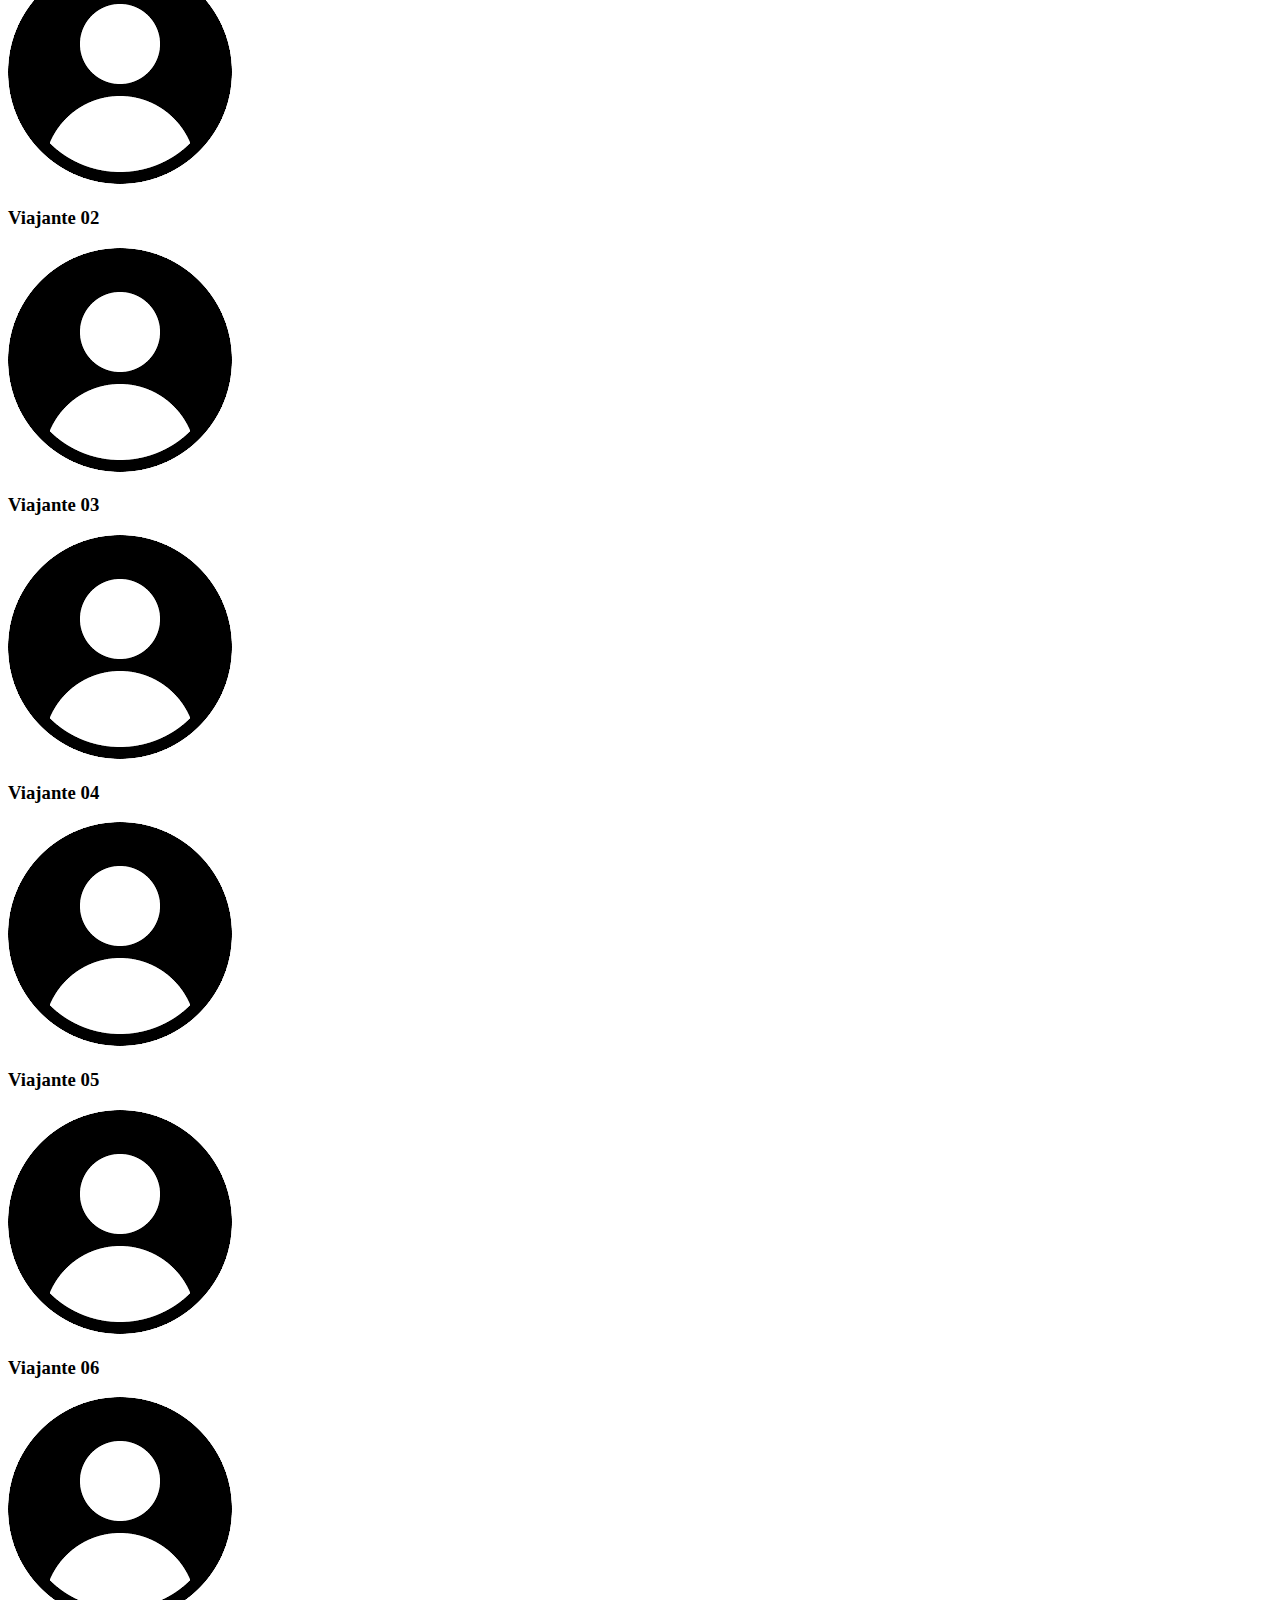
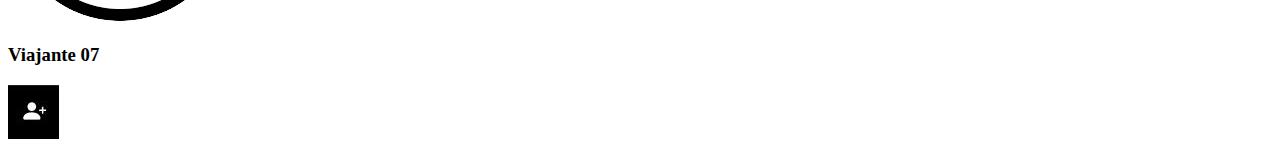
<file: social.html>
<!DOCTYPE html>
<html lang="pt-br">
<head>
    <meta charset="UTF-8">
    <meta http-equiv="X-UA-Compatible" content="IE=edge">
    <meta name="viewport" content="width=device-width, initial-scale=1.0">
    <title>AMIGOS</title>
    <link rel="stylesheet" href="./social.css">
</head>
<body>
    <header>
        <div id="img-header">
            <img src="./img/iconeheader.png" alt="img header">
        </div>

        <div id="conteudo-header">
            
            <div class="busca">
                <input type="text" required="required">
                <span>Vai pra onde?</span>
                <img src="./img/icone-header-busca.png" alt="icone de busca">
            </div> 

            <div id="menu">

                <a href="./inicio.html">
                    <div id="inicio">
                        <img src="./img/Icone-header-casa.png" alt="icone de início">
                        <p>INÍCIO</p>
                    </div>
                </a>

                <a href="./viagens.html">
                    <div id="viagens">
                        <img src="./img/icone-header-aviao.jpg" alt="icone de viagens">
                        <p>VIAGENS</p>
                    </div>
                </a>

                <div id="social">
                    <img src="./img/icone-header-usuarios.png" alt="icone do social">
                    <p>SOCIAL</p>
                </div>
            </div>
        </div>
    </header>

    <nav>
        <div id="amigos">
            <h2>AMIGOS</h2>
        </div>

        <div id="grupos">
            <a href="./grupos.html">
                <h2>GRUPOS</h2>
            </a>
        </div>
        
        <div id="viajantesProximos">
            <a href="./viajantesProximos.html">
                <h2>VIAJANTES PRÓXIMOS</h2>
            </a>
        </div>
    </nav>

    <div class="container">
        <div class="viajante">
            <img src="./img/viajante.png" alt="icone de viajante">
            <h3>Viajante 01</h3>
        </div>

        <div class="viajante">
            <img src="./img/viajante.png" alt="icone de viajante">
            <h3>Viajante 02</h3>
        </div>

        <div class="viajante">
            <img src="./img/viajante.png" alt="icone de viajante">
            <h3>Viajante 03</h3>
        </div>

        <div class="viajante">
            <img src="./img/viajante.png" alt="icone de viajante">
            <h3>Viajante 04</h3>
        </div>

        <div class="viajante">
            <img src="./img/viajante.png" alt="icone de viajante">
            <h3>Viajante 05</h3>
        </div>

        <div class="viajante">
            <img src="./img/viajante.png" alt="icone de viajante">
            <h3>Viajante 06</h3>
        </div>

        <div class="viajante">
            <img src="./img/viajante.png" alt="icone de viajante">
            <h3>Viajante 07</h3>
        </div>
    </div>

    <a href="./social2.html">
        <img id="adicionar" src="./img/adicionar.JPG" alt="adicionar viajante">
    </a>
</body>
</html>
</file>
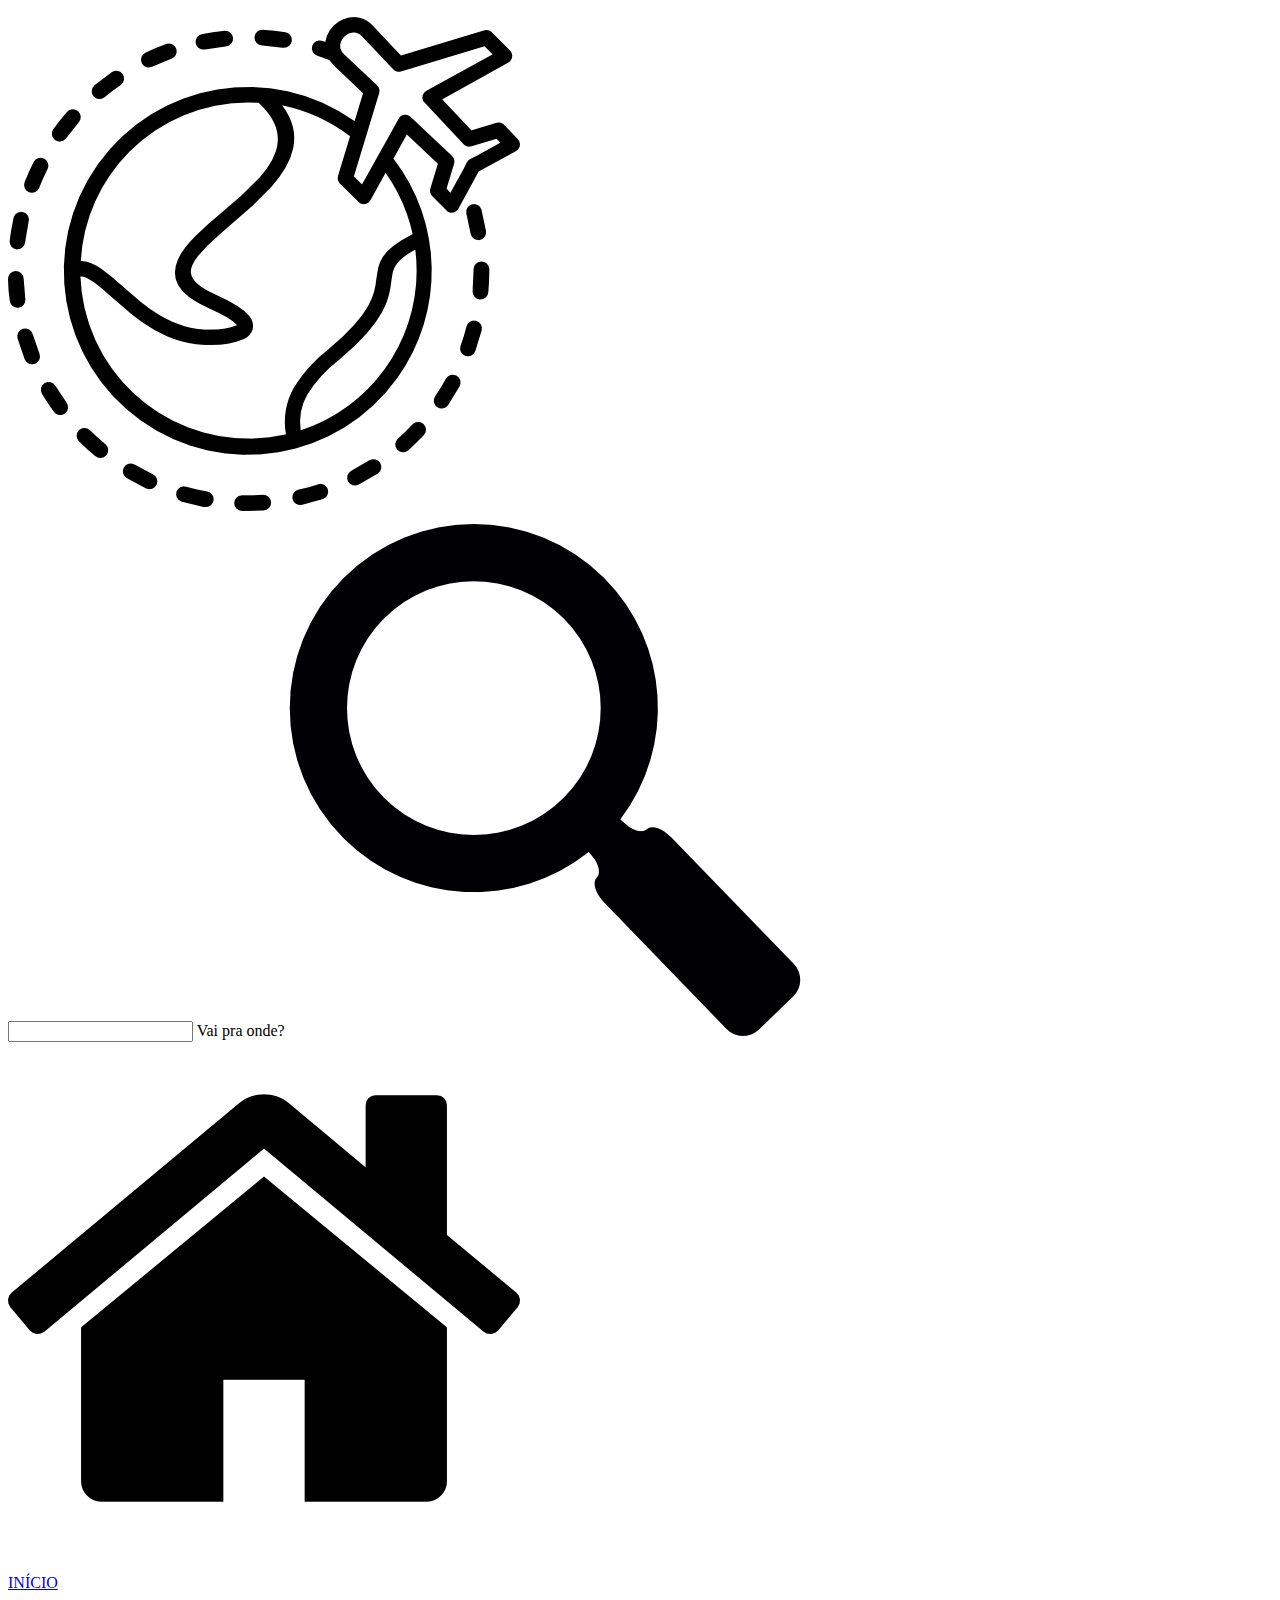
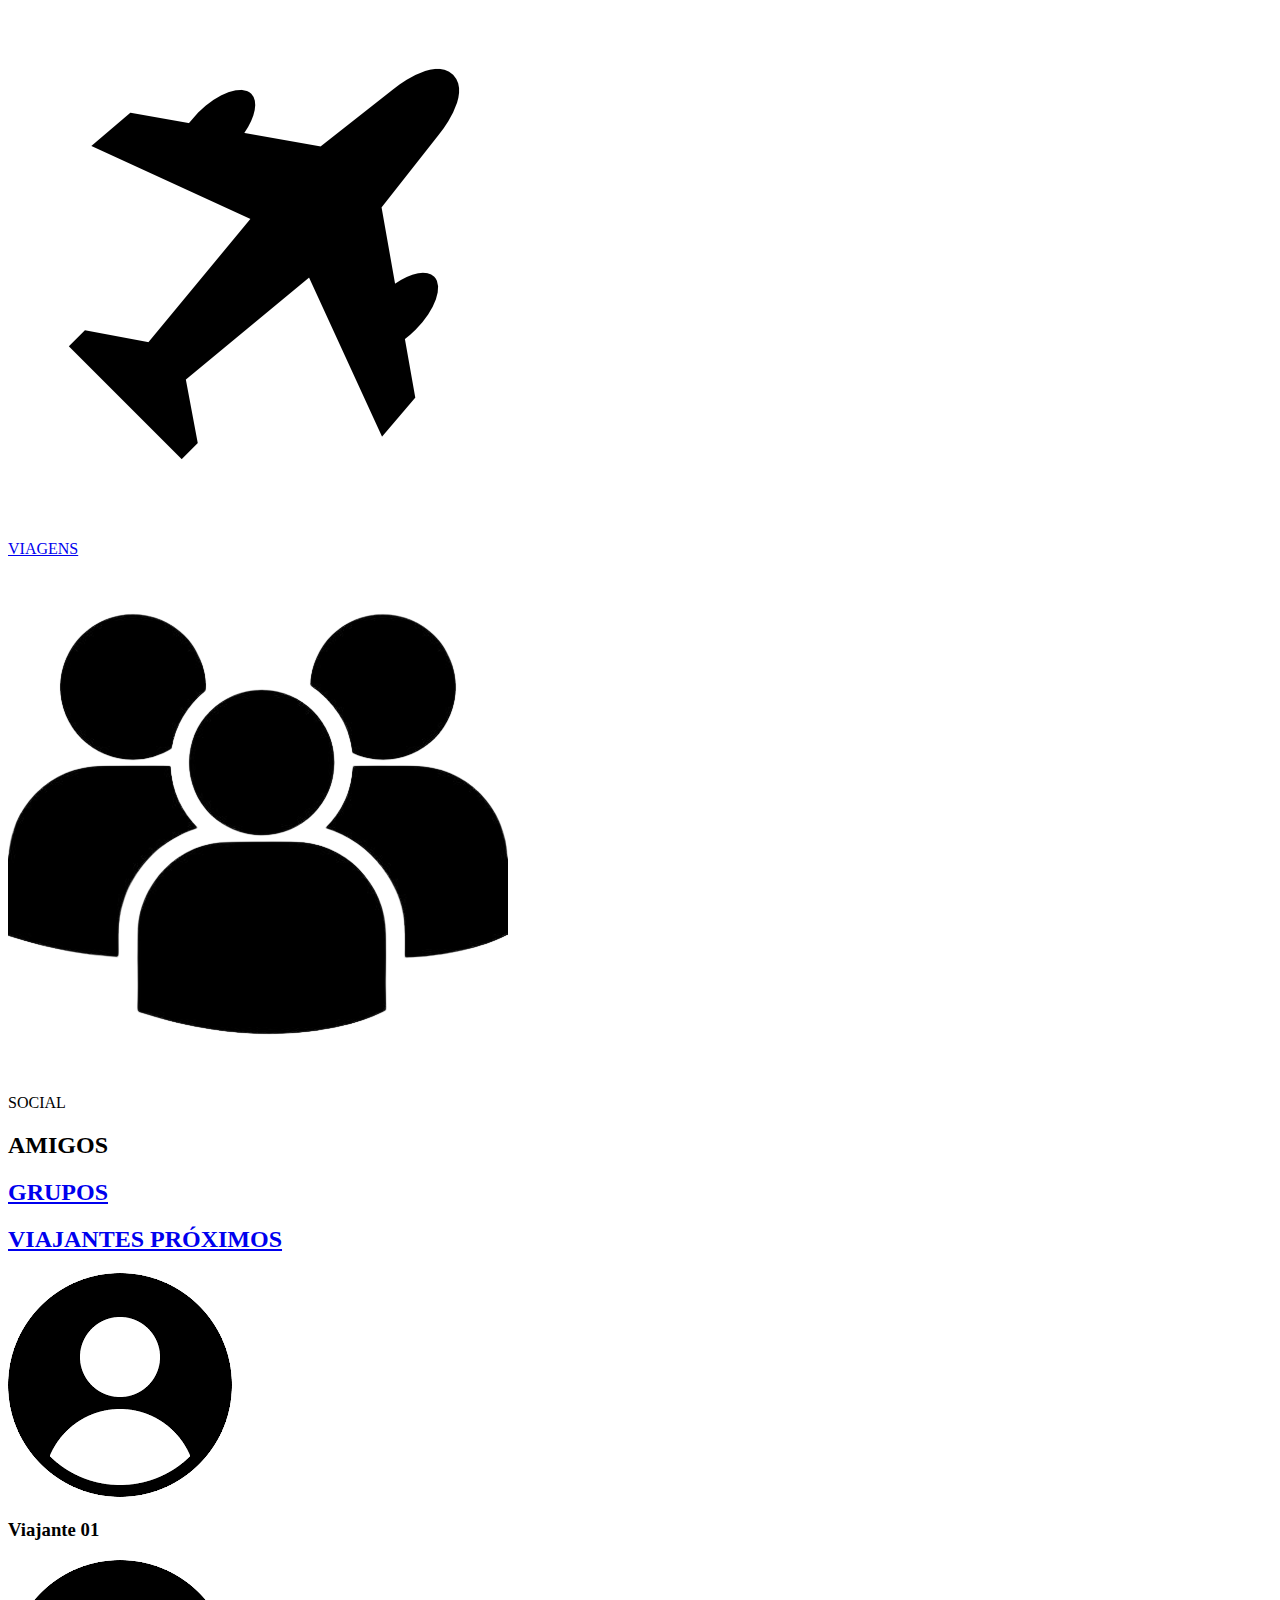
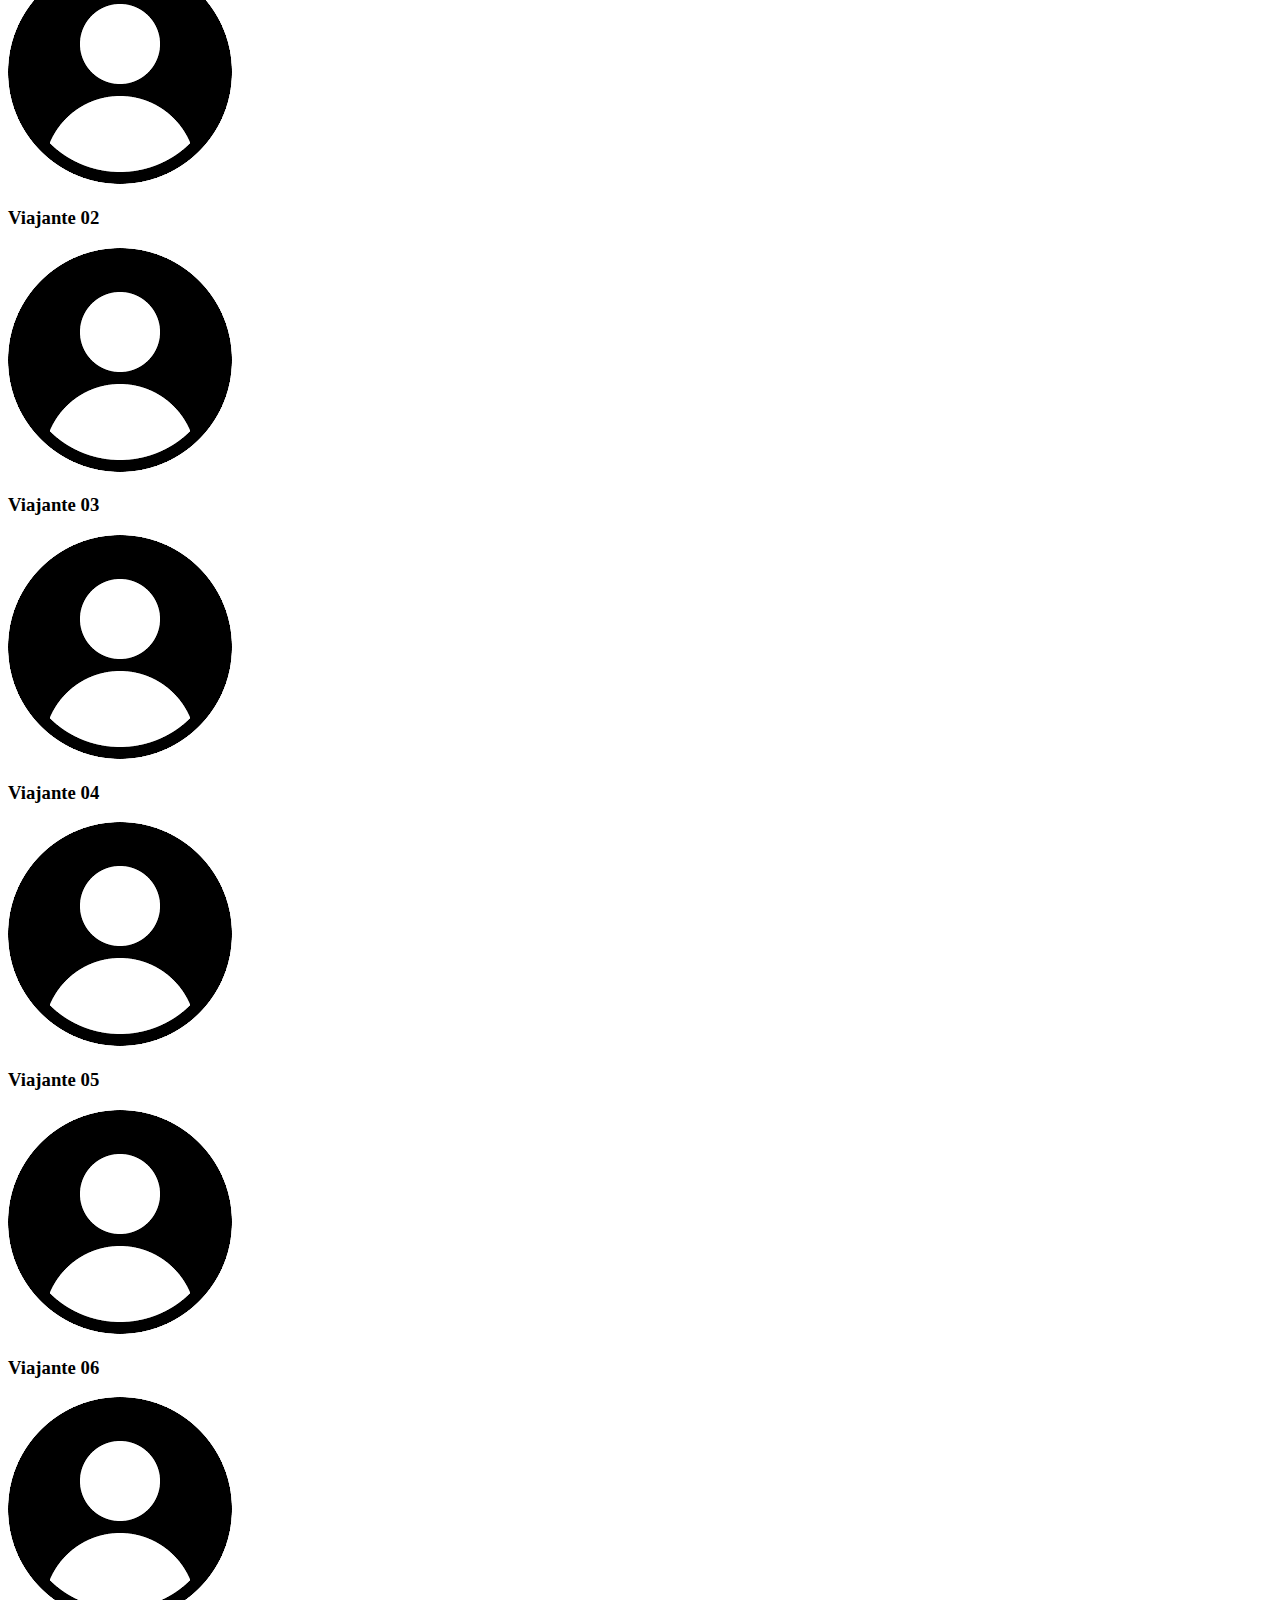
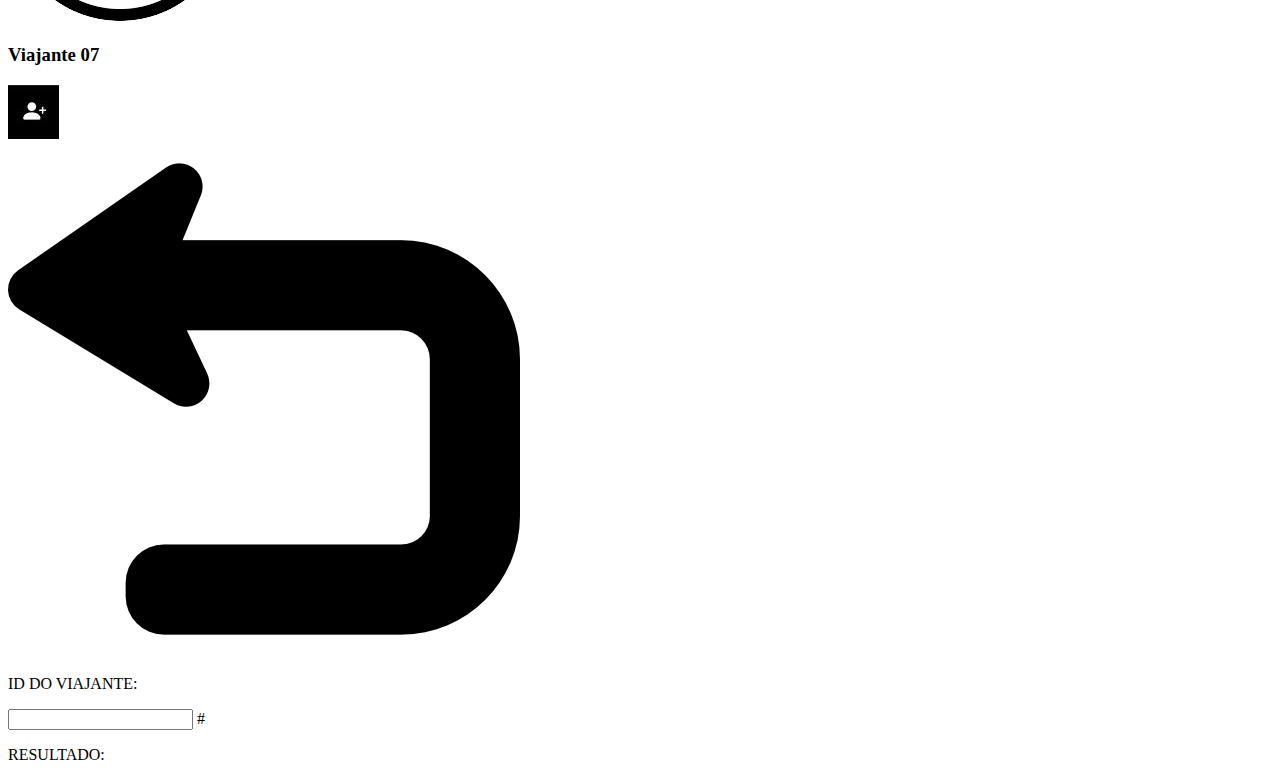
<file: social2.html>
<!DOCTYPE html>
<html lang="pt-br">
<head>
    <meta charset="UTF-8">
    <meta http-equiv="X-UA-Compatible" content="IE=edge">
    <meta name="viewport" content="width=device-width, initial-scale=1.0">
    <title>AMIGOS</title>
    <link rel="stylesheet" href="./social2.css">
</head>
<body>
    <header>
        <div id="img-header">
            <img src="./img/iconeheader.png" alt="img header">
        </div>

        <div id="conteudo-header">
            
            <div class="busca">
                <input type="text" required="required">
                <span>Vai pra onde?</span>
                <img src="./img/icone-header-busca.png" alt="icone de busca">
            </div> 

            <div id="menu">

                <a href="./inicio.html">
                    <div id="inicio">
                        <img src="./img/Icone-header-casa.png" alt="icone de início">
                        <p>INÍCIO</p>
                    </div>
                </a>

                <a href="./viagens.html">
                    <div id="viagens">
                        <img src="./img/icone-header-aviao.jpg" alt="icone de viagens">
                        <p>VIAGENS</p>
                    </div>
                </a>

                <div id="social">
                    <img src="./img/icone-header-usuarios.png" alt="icone do social">
                    <p>SOCIAL</p>
                </div>
            </div>
        </div>
    </header>

    <nav>
        <div id="amigos">
            <h2>AMIGOS</h2>
        </div>

        <div id="grupos">
            <a href="./grupos.html">
                <h2>GRUPOS</h2>
            </a>
        </div>
        
        <div id="viajantesProximos">
            <a href="./viajantesProximos.html">
                <h2>VIAJANTES PRÓXIMOS</h2>
            </a>
        </div>
    </nav>

    <div class="container">
        <div class="viajante">
            <img src="./img/viajante.png" alt="icone de viajante">
            <h3>Viajante 01</h3>
        </div>

        <div class="viajante">
            <img src="./img/viajante.png" alt="icone de viajante">
            <h3>Viajante 02</h3>
        </div>

        <div class="viajante">
            <img src="./img/viajante.png" alt="icone de viajante">
            <h3>Viajante 03</h3>
        </div>

        <div class="viajante">
            <img src="./img/viajante.png" alt="icone de viajante">
            <h3>Viajante 04</h3>
        </div>

        <div class="viajante">
            <img src="./img/viajante.png" alt="icone de viajante">
            <h3>Viajante 05</h3>
        </div>

        <div class="viajante">
            <img src="./img/viajante.png" alt="icone de viajante">
            <h3>Viajante 06</h3>
        </div>

        <div class="viajante">
            <img src="./img/viajante.png" alt="icone de viajante">
            <h3>Viajante 07</h3>
        </div>
    </div>

    <div id="adicionar">
        <img src="./img/adicionar.JPG" alt="adicionar viajante">
    </div>

    <div id="voltar">
        <a href="./social.html">
            <img src="./img/icone-return.png" alt="icone de return">
        </a>
    </div>

    <!--Adicionar animation-->
    <div id="box-add">
        <div id="ID">
            <p>ID DO VIAJANTE:</p>
            <input type="text" required="required">
            <span>#</span>
        </div>

        <div id="resultado">
            <p>RESULTADO:</p>
            <div id="conteudo-resultado">

            </div>
        </div>
    </div>

</body>
</html>
</file>
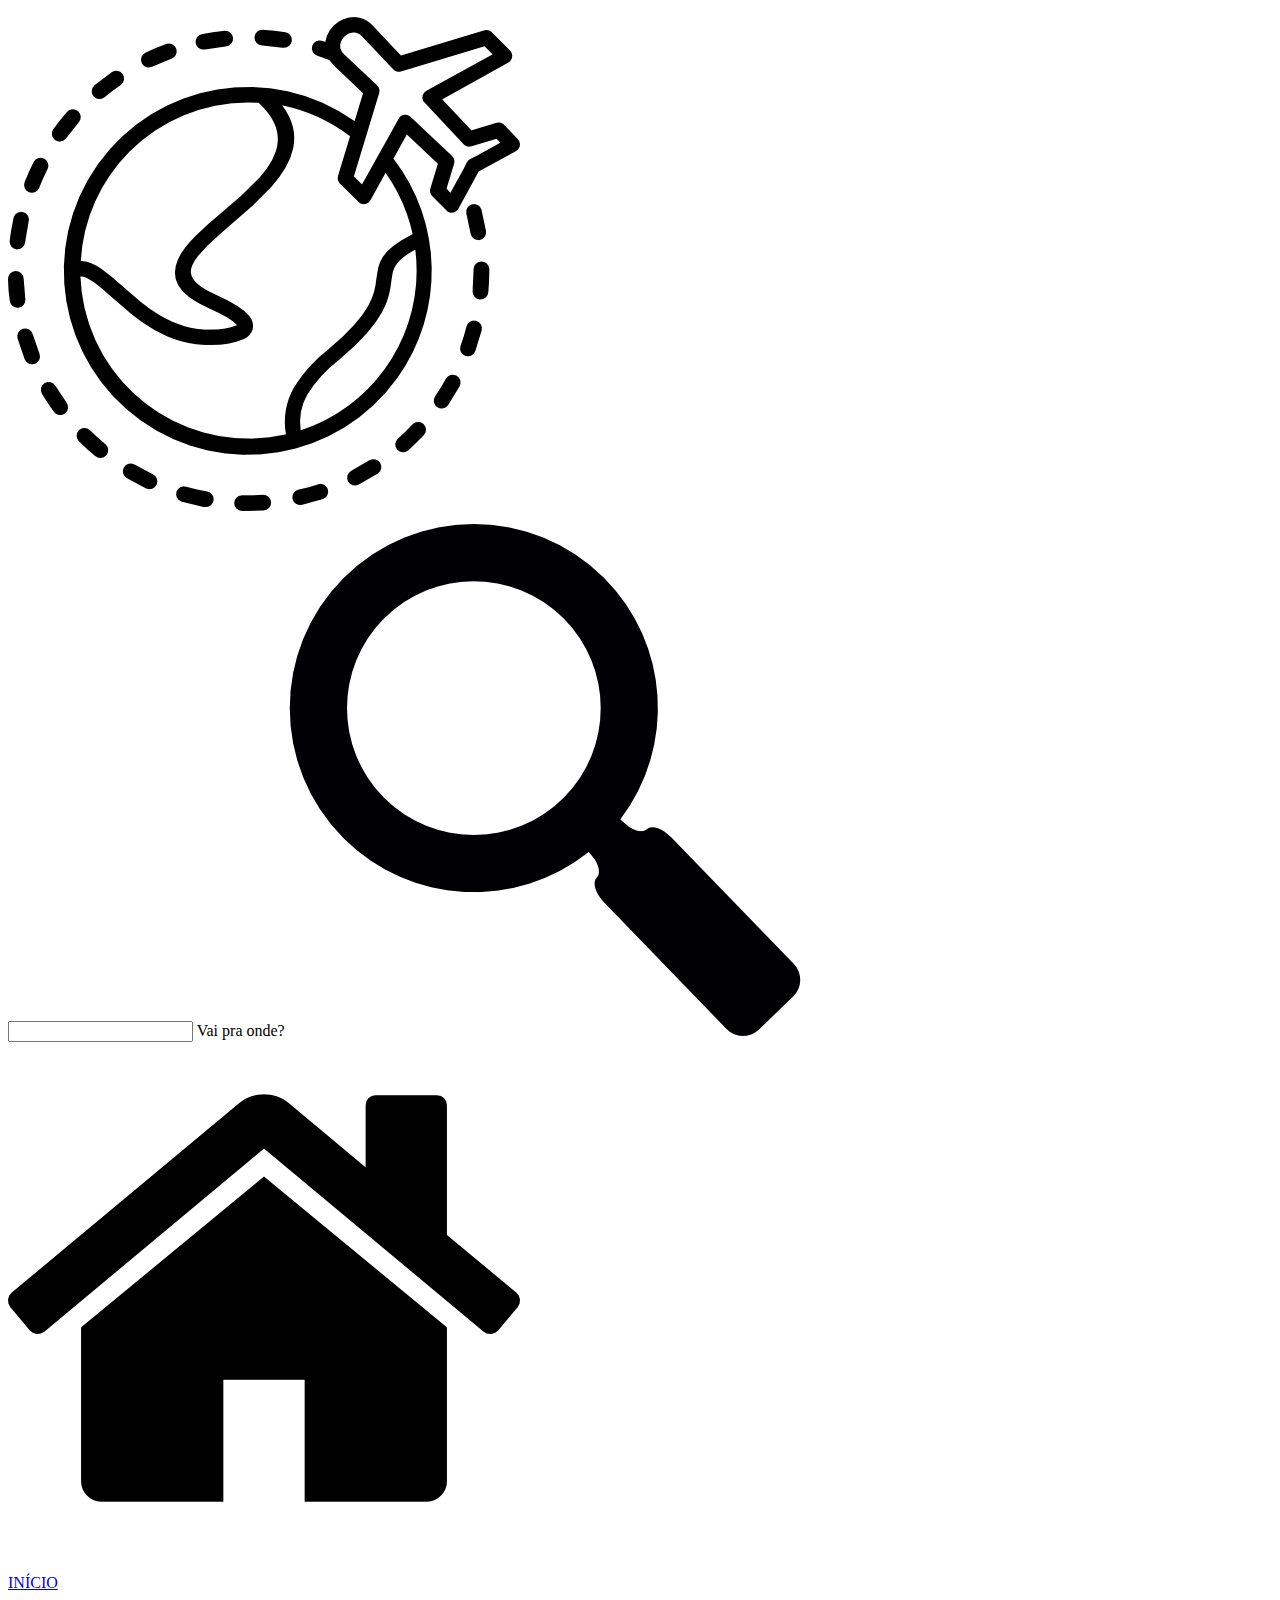
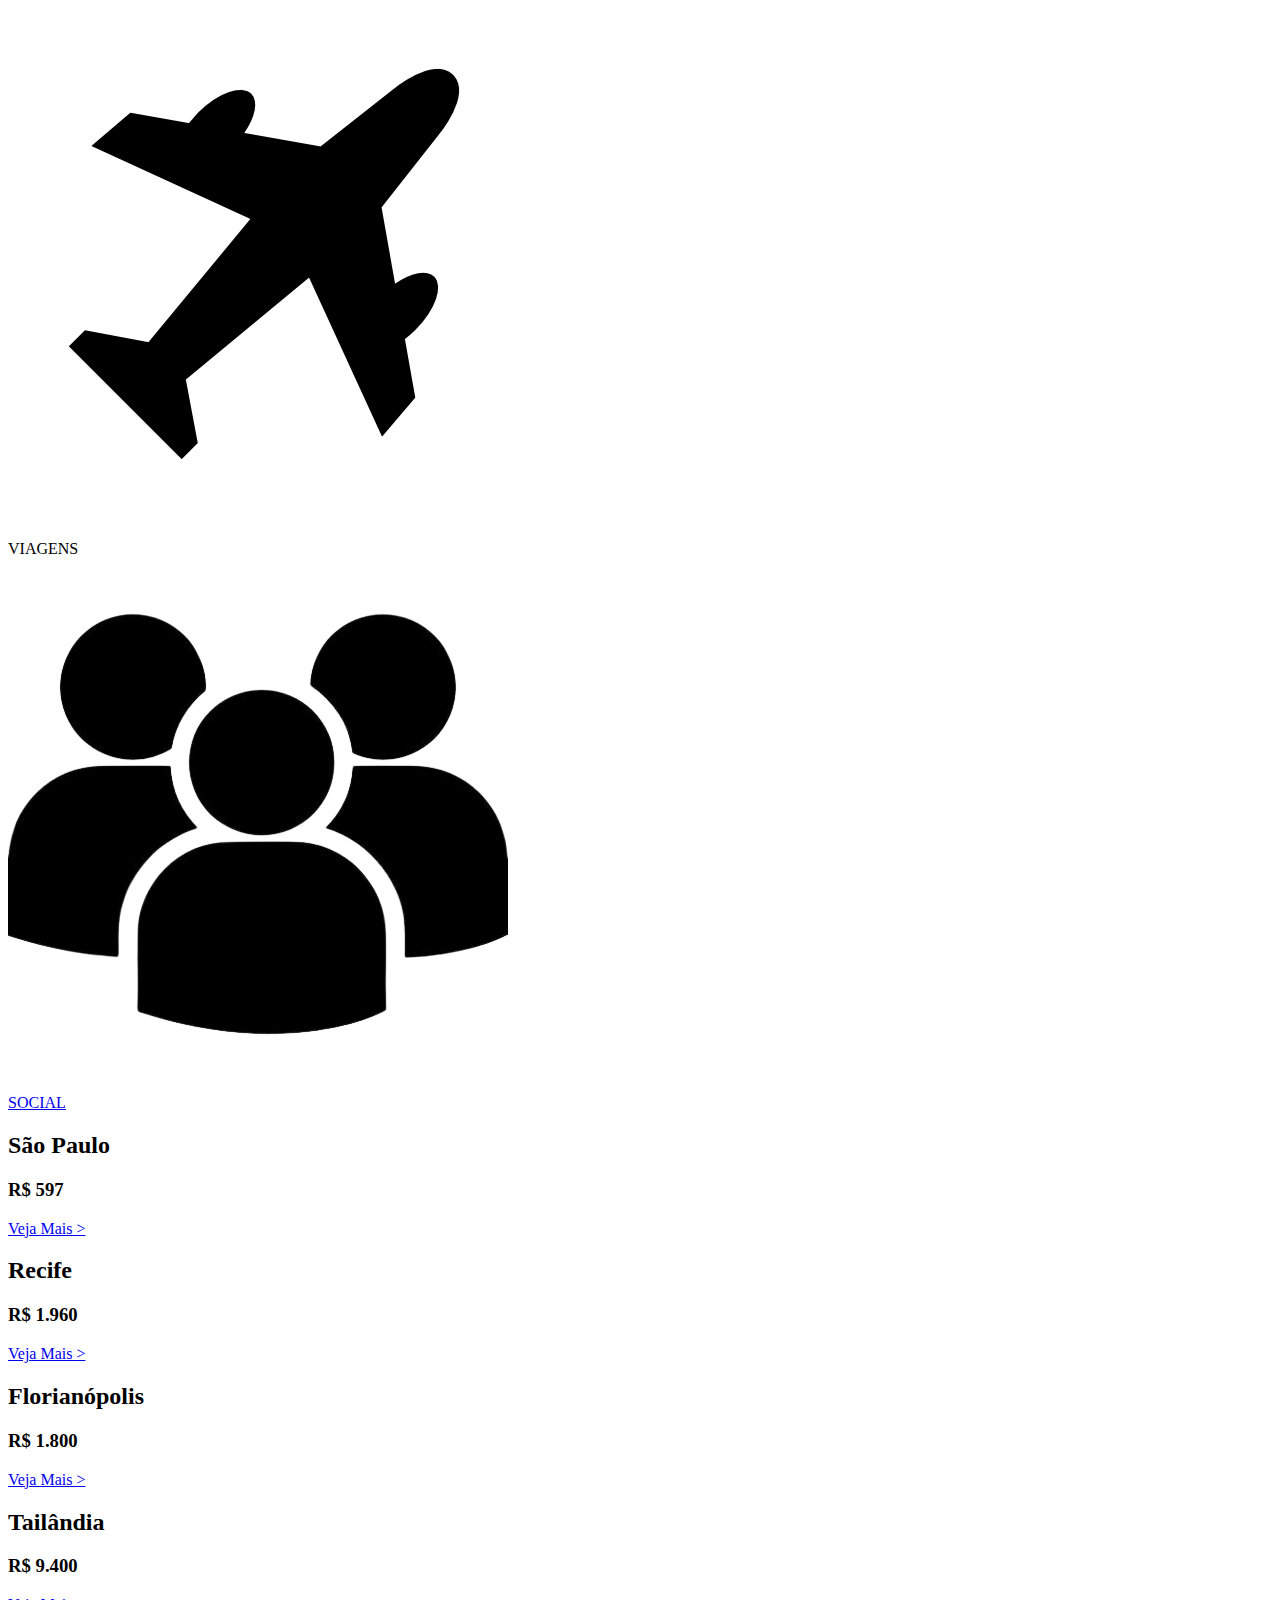
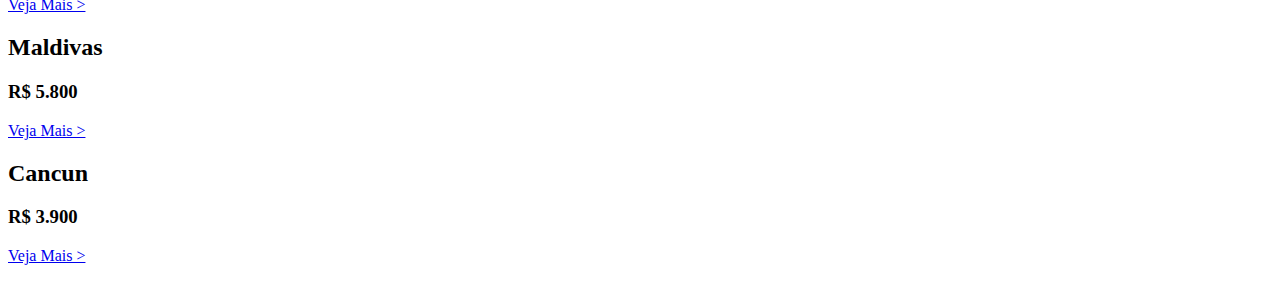
<file: viagens.html>
<!DOCTYPE html>
<html lang="pt-br">
<head>
    <meta charset="UTF-8">
    <meta http-equiv="X-UA-Compatible" content="IE=edge">
    <meta name="viewport" content="width=device-width, initial-scale=1.0">
    <title>VIAGENS</title>
    <link rel="stylesheet" href="./viagens.css">
</head>
<body>
    <header>
        <div id="img-header">
            <img src="./img/iconeheader.png" alt="img header">
        </div>

        <div id="conteudo-header">
            
            <div class="busca">
                <input type="text" required="required">
                <span>Vai pra onde?</span>
                <img src="./img/icone-header-busca.png" alt="icone de busca">
            </div> 

            <div id="menu">

                <a href="./inicio.html">
                    <div id="inicio">
                        <img src="./img/Icone-header-casa.png" alt="icone de início">
                        <p>INÍCIO</p>
                    </div>
                </a>

                <div id="viagens">
                    <img src="./img/icone-header-aviao.jpg" alt="icone de viagens">
                    <p>VIAGENS</p>
                </div>

                <a href="./social.html">
                    <div id="social">
                        <img src="./img/icone-header-usuarios.png" alt="icone do social">
                        <p>SOCIAL</p>
                    </div>
                </a>
            </div>
        </div>
    </header>

    <div class="container">

        <div id="travel">
            <h2>São Paulo</h2>
            <div class="valor">
                <h3>R$ 597</h3>
                <div class="vejaMais">
                    <a href="https://www.youtube.com/watch?v=oH4JAPATH3E">
                        <p>Veja Mais ></p>
                    </a>
                </div>
            </div>
        </div>

        <div id="travel2">
            <h2>Recife</h2>
            <div class="valor">
                <h3>R$ 1.960</h3>
                <div class="vejaMais">
                    <a href="https://www.youtube.com/watch?v=wb1mfnB1YBI">
                        <p>Veja Mais ></p>
                    </a>
                </div>
            </div>
        </div>

        <div id="travel3">
            <h2>Florianópolis</h2>
            <div class="valor">
                <h3>R$ 1.800</h3>
                <div class="vejaMais">
                    <a href="https://www.youtube.com/watch?v=o5kGbzf4Ifw">
                        <p>Veja Mais ></p>
                    </a>
                </div>
            </div>
        </div>

        <div id="travel4">
            <h2>Tailândia</h2>
            <div class="valor">
                <h3>R$ 9.400</h3>
                <div class="vejaMais">
                    <a href="https://www.youtube.com/watch?v=6DmtJTRoOlg">
                        <p>Veja Mais ></p>
                    </a>
                </div>
            </div>
        </div>

        <div id="travel5">
            <h2>Maldivas</h2>
            <div class="valor">
                <h3>R$ 5.800</h3>
                <div class="vejaMais">
                    <a href="https://www.youtube.com/watch?v=cKriblqLcUE">
                        <p>Veja Mais ></p>
                    </a>
                </div>
            </div>
        </div>

        <div id="travel6">
            <h2>Cancun</h2>
            <div class="valor">
                <h3>R$ 3.900</h3>
                <div class="vejaMais">
                    <a href="https://www.youtube.com/watch?v=W-zf6fgo4A8">
                        <p>Veja Mais ></p>
                    </a>
                </div>
            </div>
        </div>
    </div>
</body>
</html>
</file>
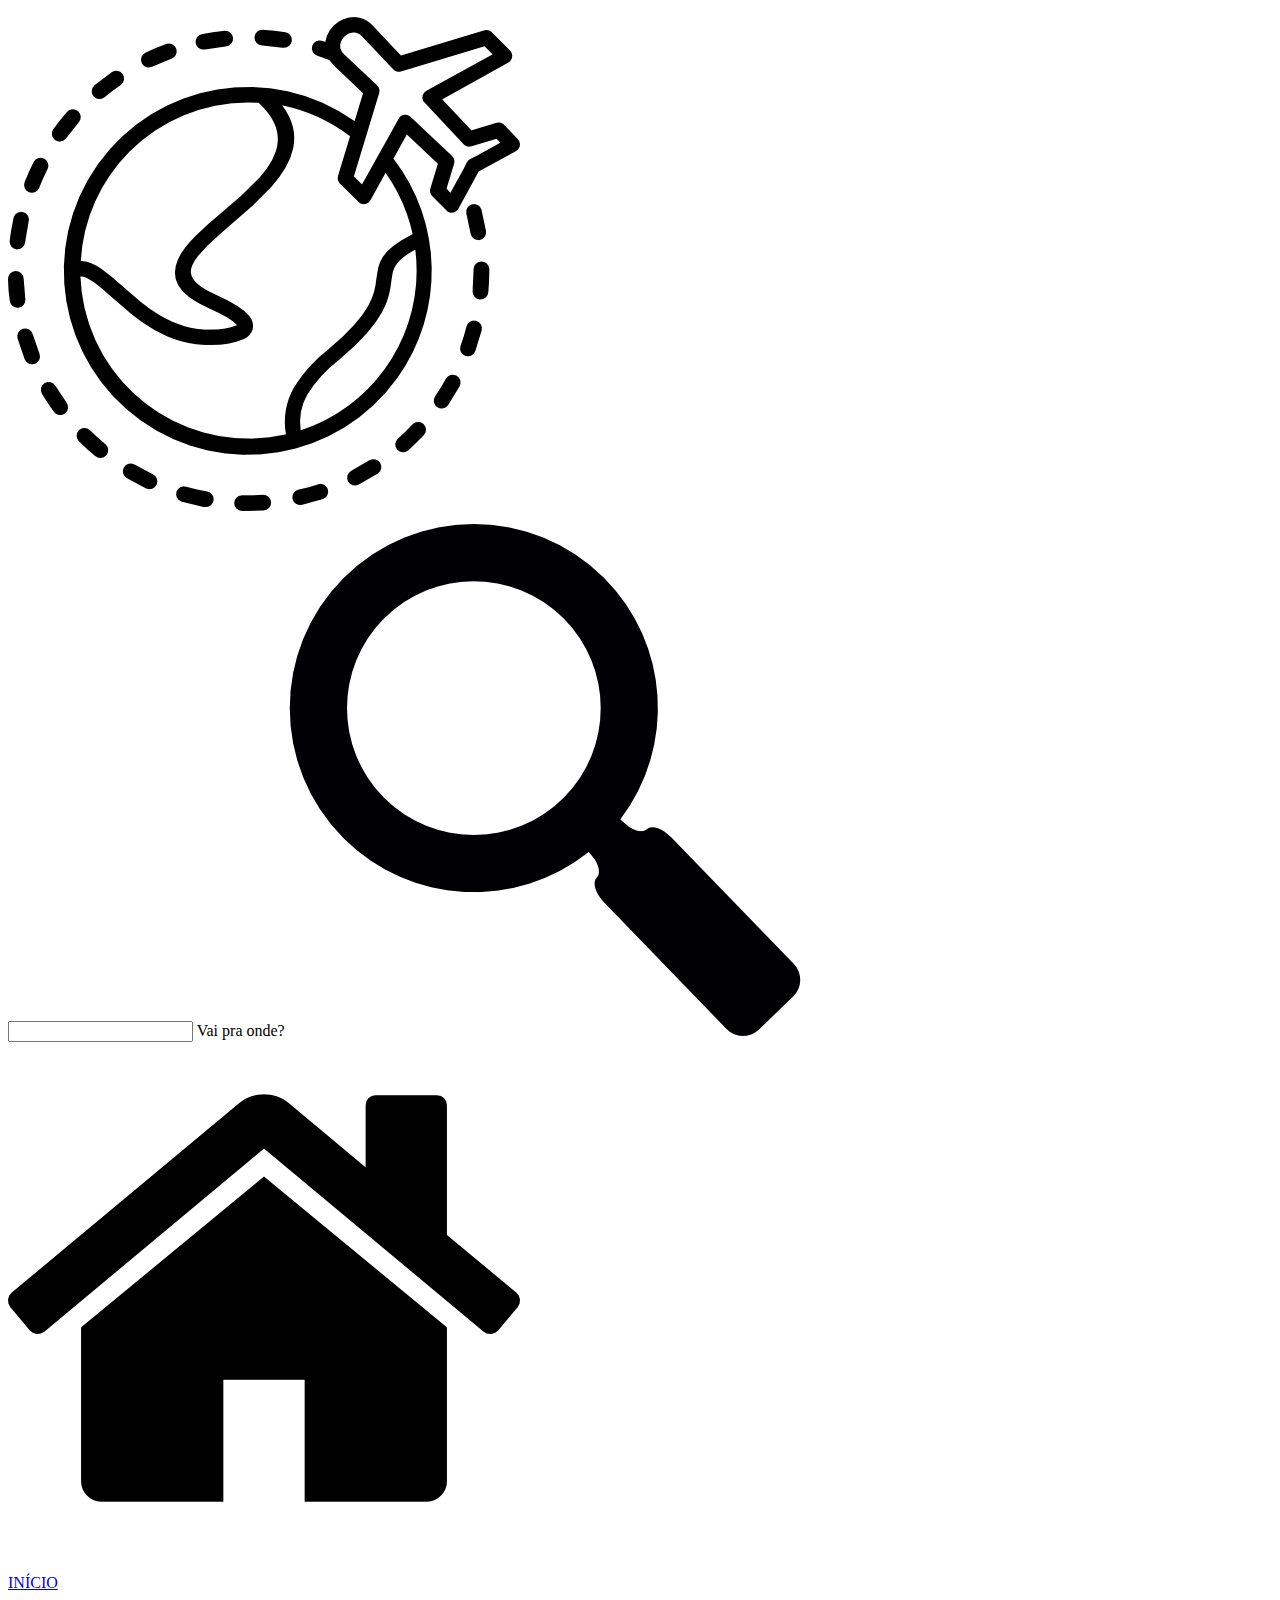
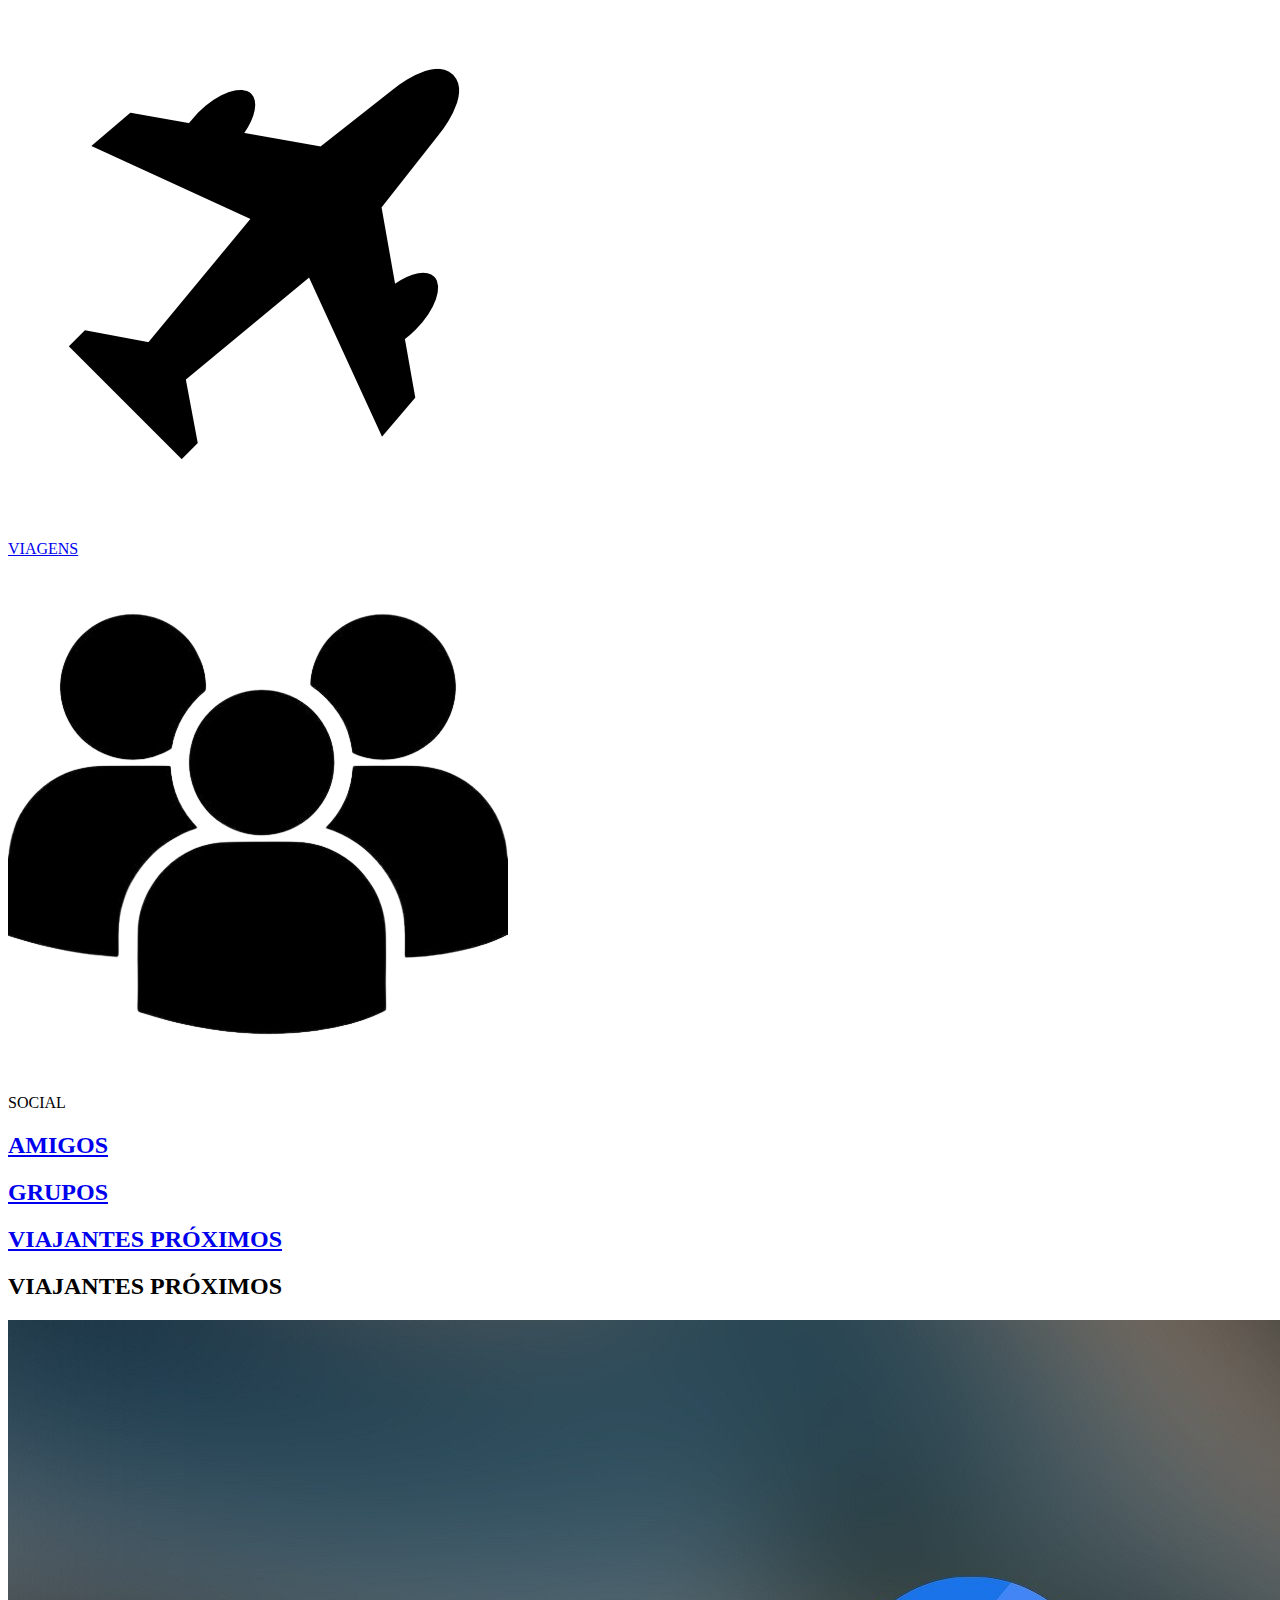
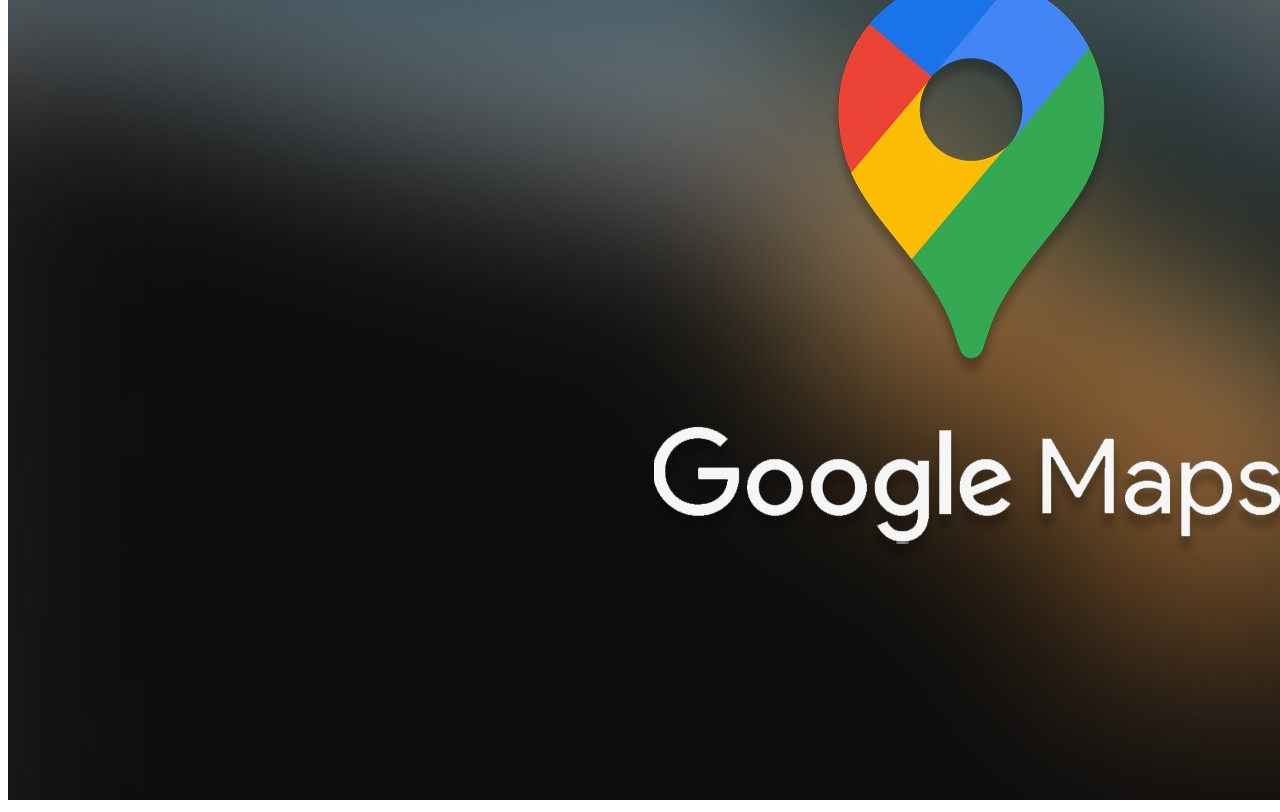
<file: viajantesProximos.html>
<!DOCTYPE html>
<html lang="pt-br">
<head>
    <meta charset="UTF-8">
    <meta http-equiv="X-UA-Compatible" content="IE=edge">
    <meta name="viewport" content="width=device-width, initial-scale=1.0">
    <title>LOCALIZAR VIAJANTES PRÓXIMOS</title>
    <link rel="stylesheet" href="./viajantesProximos.css">
</head>
<body>
    <header>
        <div id="img-header">
            <img src="./img/iconeheader.png" alt="img header">
        </div>

        <div id="conteudo-header">
            
            <div class="busca">
                <input type="text" required="required">
                <span>Vai pra onde?</span>
                <img src="./img/icone-header-busca.png" alt="icone de busca">
            </div> 

            <div id="menu">

                <a href="./inicio.html">
                    <div id="inicio">
                        <img src="./img/Icone-header-casa.png" alt="icone de início">
                        <p>INÍCIO</p>
                    </div>
                </a>

                <a href="./viagens.html">
                    <div id="viagens">
                        <img src="./img/icone-header-aviao.jpg" alt="icone de viagens">
                        <p>VIAGENS</p>
                    </div>
                </a>

                <div id="social">
                    <img src="./img/icone-header-usuarios.png" alt="icone do social">
                    <p>SOCIAL</p>
                </div>
            </div>
        </div>
    </header>

    <nav>
        <a href="./social.html">
            <div id="amigos">
                <h2>AMIGOS</h2>
            </div>
        </a>

        <div id="grupos">
            <a href="./grupos.html">
                <h2>GRUPOS</h2>
            </a>
        </div>
        
        <div id="viajantesProximos">
            <a href="./viajantesProximos.html">
                <h2>VIAJANTES PRÓXIMOS</h2>
            </a>
        </div>
    </nav>

    <div class="container">
        <h2>VIAJANTES PRÓXIMOS</h2>
        <a href="https://www.google.com.br/maps">
            <img src="./img/viajantesProximos.jpg" alt="mapa de viajantes próximos">
        </a>
    </div>
</body>
</html>
</file>
<file: style.css>
@media only screen and (max-width: 600px)
{
    @import url('https://fonts.googleapis.com/css2?family=Poppins:wght@100&display=swap');

    * {
        margin: 0;
        padding: 0;
        box-sizing: border-box;
      }
    
    body{
        background-image: url("./img/fundo.png");
        width: 100vw;
        height: 100vh;
    }

    img{
        width: 100%;
    }
    
    a{
        color: #000;
        text-decoration: none;
    }

    #header{
        position: absolute;
        width: 100vw;
        height: 120px;
        left: 0px;
        top: 0px;
        background: rgba(50, 117, 185, 0.25);
        border-radius: 0px 0px 10px 10px;
    }

    h1{
        position: absolute;
        width: 200px;
        height: 42px;
        left: 145px;
        top: 40px;
        font-family: 'Play';
        font-weight: 700;
        font-size: 32.6667px;
        line-height: 38px;
        font-weight: bold;
        color: #000000;
    }

    #img-header{
    width: 15%;
    height: 70%;
    position: relative;
    left: 75px;
    top: 40px;
    filter: drop-shadow(0px 4px 5px rgba(0, 0, 0, 0.25));

    }

    #facebook{
        height: 40px;
        width: 75%;
        background-color: #3B5998;
        position: relative;
        left: 40px;
        top: 150px
    }

    #icone-facebook{
        width: 70px;
        position: relative;
        bottom: 15px;
    }

    #text-facebook{
        position: relative;
        bottom: 70px;
        padding-left: 70px;
        font-size: 1.2rem;
        color: #fff;
        font-family: 'Inter';
        font-style: normal;
        font-size: 20px;
        line-height: 24px;
    }

    #google{
        height: 40px;
        width: 75%;
        background-color: #ECECEC;
        position: relative;
        left: 40px;
        top: 170px
    }

    #icone-google{
        width: 30px;
        position: relative;
        top: 5px;
        left: 20px;
    }

    #text-google{
        position: relative;
        bottom: 27px;
        padding-left: 70px;
        font-size: 1.2rem;
        color: #6C6C6C;
        font-family: 'Inter';
        font-style: normal;
        font-size: 20px;
        line-height: 24px;
    }

    hr{
        position: relative;
        top: 200px;
        border: solid 0.5px #000;
    }

    .login{
        padding-top: 30px;
    }

    .login p{
        width: 140px;
        position: relative;
        bottom: -190px;
        left: 50%;
    }

    .input{
        position: relative;
        bottom: -200px;
        left: 30px;
        width: 310px;
        height: 40px;
        background-color: #fff;
        border: 2px solid #d2d2d2;
        border-radius: 5px;
    }

    .input2{
        position: relative;
        top: 200px;
        left: 30px;
        width: 80%;
        height: 50px;
        background-color: #4682B4;
        border-radius: 5px;
    }

    .text-login{
        width: 150px;
        position: relative;
        top: 170px;
        left: 45px;
        font-size: 1rem;
        font-family: 'Poppins', sans-serif;
        color: #6C6C6C;
    }

    #text-loginButton {
        position: relative;
        top: 163px;
        left: 40%;
        font-size: 1.2rem;
        font-family: 'Poppins', sans-serif;
        font-weight: bold;
        color: #fff;
        background-color: #4682B4;
        border: 0;
    }

    .cadastro p{
        position: relative;
        top: 350px;
        left: 100px;
        background-color: #fff;
        width: 160px;
        font-size: 1rem;
        font-family: 'Poppins', sans-serif;
    }

    #cadastroButton{
        background-color: #4682B4;
        position: relative;
        width: 100%;
        height: 90px;
        border-radius: 10px;
        top: 358px;
    }

    #text-cadastroButton{
        position: relative;
        font-family: 'Poppins', sans-serif;
        font-size: 1.7rem;
        top: 20px;
        left: 30px;
        color: #fff;
        background-color: #4682B4;
        border: 0;
    }

}
</file>
<file: cadastro.css>
@media only screen and (max-width: 600px)
{
    @import url('https://fonts.googleapis.com/css2?family=Poppins:wght@100&display=swap');
    @import url('https://fonts.googleapis.com/css2?family=Play&display=swap');

    * {
        margin: 0;
        padding: 0;
        box-sizing: border-box;
      }
    
    body{
        background-image: url("./img/fundo.png");
        width: 100vw;
        height: 100vh;
    }

    img{
        width: 100%;
    }

    #header{
        position: absolute;
        width: 100vw;
        height: 15vh;
        left: 0px;
        top: 0px;
        background: rgba(50, 117, 185, 0.25);
        border-radius: 0px 0px 10px 10px;
    }

    #text-header{
        position: absolute;
        width: 200px;
        height: 42px;
        left: 145px;
        top: 40px;
        font-family: 'Play';
        font-weight: 700;
        font-size: 32.6667px;
        line-height: 38px;
        font-weight: bold;
        color: #000000;
    }

    #img-header{
    width: 15%;
    height: 70%;
    position: relative;
    left: 75px;
    top: 40px;
    filter: drop-shadow(0px 4px 5px rgba(0, 0, 0, 0.25));
    }

    .container{
        width: 100vw;
        height: 85vh;
    }

    h2{
        width: 260px;
        position: relative;
        top: 170px;
        left: 67px;
        font-size: 2.2rem;
        font-family: 'Play', sans-serif;
    }

    .caixas{
        width: 80vw;
        height: 400px;
        position: relative;
        top: 200px;
        left: 40px;
    }

    .box{
        width: 80vw;
        height: 40px;
        margin-top: 30px;
        background-color: #fff;
        border: 1px solid #6C6C6C;
        border-radius: 5px;
    }

    p{
        color: #6C6C6C;
        font-family: 'Poppins', sans-serif;
        font-size: 1.1rem;
        padding-left: 15px;
        padding-top: 8px;
    }

    #termos{
        width: 330px;
        display: flex;
        position: relative;
        top: 210px;
        left: 40px;
    }

    #icone-termos{
        width: 30px;
        height: 30px;
        border: solid 2px #6C6C6C;
    }

    #text-termos p{
        color: #000;
    }

    #criar{
        width: 80vw;
        height: 50px;
        background-color: #4682B4;
        position: relative;
        top: 230px;
        left: 40px;
        text-align: center;
        border-radius: 5px;
    }

    #criar p{
        padding-right: 20px;
        padding-top: 15px;
        font-family: 'Poppins', sans-serif;
        font-size: 1.2rem;
        font-weight: bold;
        color: #fff
    }

    #voltar{
        width: 25vw;
        height: 30px;
        background-color: #4682B4;
        position: relative;
        top: 250px;
        left: 40px;
        border-radius: 5px;
    }

    #voltar p{
        color: #fff;
        font-family: 'Poppins', sans-serif;
        font-size: 1.1rem;
        font-weight: bold;
        width: 60px;
        padding: 5px 0 0 25px;
    }

    a{
        color: #4682B4;
    }
}
</file>
<file: grupos.css>
@media only screen and (max-width: 550px)
{
    @import url('https://fonts.googleapis.com/css2?family=Poppins:wght@100&display=swap');
    @import url('https://fonts.googleapis.com/css2?family=Bebas+Neue&display=swap');

    *{
        margin: 0;
        padding: 0;
        box-sizing: border-box;
    }
    
    body{
        width: 100vw;
        height: 100vh;
        background-image: url("./img/backgroud-inicio.jpg");
    }

    header{
        width: 100vw;
        height: 120px;
        display: flex;
    }

    img{
        width: 100%;
        height: 100%;
    }

    p{
        font-family: 'Poppins', sans-serif;
        font-size: 1rem;
    }

    a{
        text-decoration: none;
        color: #000;
    }

    #img-header{
        width: 100px;
        height: 100px;
        margin: 15px 0px 0px 20px;
    }

    #conteudo-header{
        display: block;
    }

    .busca input{
        width: 220px;
        height: 25px;
        background-color: #fff;
        margin: 20px 0px 0px 40px;
        border-radius: 3px;
        display: flex;
    }

    .busca span{
        position: relative;
        left: 50px;
        bottom: 25px;
        font-size: 0.7rem;
        color: #6d6d6d;
        pointer-events: none;
        transition: 1s;
    }

    .busca input:valid ~ span,.busca input:focus ~ span{
        left: 170px;
        visibility: collapse;
    }

    .busca img{
        width: 17px;
        height: 17px;
        position: relative;
        left: 170px;
        bottom: 21px;
    }

    #menu{
        width: 220px;
        display: flex;
        margin: 8px 0 0 40px;
    }

    #inicio{
        width: 70px;
        height: 60px;
        background-color: #fff;
        border-radius: 3px;
        display: block;
    }

    #inicio img{
        width: 30px;
        height: 30px;
        margin-left: 20px;
        margin-top: 2px;
    }

    #inicio p{
        width: 60px;
        padding-left: 10px;
    }

    #viagens{
        width: 70px;
        height: 60px;
        margin-left: 5px;
        border-radius: 3px;
        background-color: #fff;
    }

    #viagens img{
        width: 30px;
        height: 30px;
        margin-left: 20px;
        margin-top: 2px;
    }

    #viagens p{
        font-size: 0.95rem;
        width: 60px;
        padding-left: 2px;
    }

    #social{
        width: 70px;
        height: 60px;
        margin-left: 5px;
        border-radius: 3px;
    }

    #social img{
        width: 30px;
        height: 30px;
        margin-left: 20px;
        margin-top: 2px;
    }

    #social p{
        width: 60px;
        padding-left: 6px;
    }

    nav{
        width: 100vw;
        height: 50px;
        background-color: #fff;
        margin-top: 18px;
        display: flex;
        background-color: rgba(0.25,0.25,0.25,0.25);
        border-bottom: solid 2px #000;
    }

    h2{
        font-size: 1.2rem;
        font-family: 'Poppins', sans-serif;
        width: 90px;
    }

    #amigos{
        padding-top: 15px;
        padding-left: 30px;
    }

    #grupos h2{
        color: #fff;
    }

    #grupos{
        padding-top: 15px;
        padding-left: 30px;
    }

    .viajante{
        width: 100vw;
        height: 93.5px;
        background-color: #fff;
        display: flex;
        border-bottom: solid 0.5px #000;
    }

    #viajantesProximos{
        padding-top: 5px;
        padding-left: 30px;
    }

    #viajantesProximos h2{
        font-size: 1.1rem;
        font-family: sans-serif;
    }

    .viajante img{
        margin-left: 50px;
        margin-top: 15px;
        width: 70px;
        height: 60px;
    }

    .viajante h3{
        width: 200px;
        font-size: 1.5rem;
        padding: 30px 0 0 60px;
    }

    #adicionar{
        height: 60px;
        width: 60px;
        position: absolute;
        bottom: 160px;
        left: 320px;
    }
}
</file>
<file: grupos2.css>
@media only screen and (max-width: 550px)
{
    @import url('https://fonts.googleapis.com/css2?family=Poppins:wght@100&display=swap');
    @import url('https://fonts.googleapis.com/css2?family=Bebas+Neue&display=swap');

    *{
        margin: 0;
        padding: 0;
        box-sizing: border-box;
    }
    
    body{
        width: 100vw;
        height: 100vh;
        background-image: url("./img/backgroud-inicio.jpg");
    }

    header{
        width: 100vw;
        height: 120px;
        display: flex;
    }

    img{
        width: 100%;
        height: 100%;
    }

    p{
        font-family: 'Poppins', sans-serif;
        font-size: 1rem;
    }

    a{
        text-decoration: none;
        color: #000;
    }

    #img-header{
        width: 100px;
        height: 100px;
        margin: 15px 0px 0px 20px;
    }

    #conteudo-header{
        display: block;
    }

    .busca input{
        width: 220px;
        height: 25px;
        background-color: #fff;
        margin: 20px 0px 0px 40px;
        border-radius: 3px;
        display: flex;
    }

    .busca span{
        position: relative;
        left: 50px;
        bottom: 25px;
        font-size: 0.7rem;
        color: #6d6d6d;
        pointer-events: none;
        transition: 1s;
    }

    .busca input:valid ~ span,.busca input:focus ~ span{
        left: 170px;
        visibility: collapse;
    }

    .busca img{
        width: 17px;
        height: 17px;
        position: relative;
        left: 170px;
        bottom: 21px;
    }

    #menu{
        width: 220px;
        display: flex;
        margin: 8px 0 0 40px;
    }

    #inicio{
        width: 70px;
        height: 60px;
        background-color: #fff;
        border-radius: 3px;
        display: block;
    }

    #inicio img{
        width: 30px;
        height: 30px;
        margin-left: 20px;
        margin-top: 2px;
    }

    #inicio p{
        width: 60px;
        padding-left: 10px;
    }

    #viagens{
        width: 70px;
        height: 60px;
        margin-left: 5px;
        border-radius: 3px;
        background-color: #fff;
    }

    #viagens img{
        width: 30px;
        height: 30px;
        margin-left: 20px;
        margin-top: 2px;
    }

    #viagens p{
        font-size: 0.95rem;
        width: 60px;
        padding-left: 2px;
    }

    #social{
        width: 70px;
        height: 60px;
        margin-left: 5px;
        border-radius: 3px;
    }

    #social img{
        width: 30px;
        height: 30px;
        margin-left: 20px;
        margin-top: 2px;
    }

    #social p{
        width: 60px;
        padding-left: 6px;
    }

    nav{
        width: 100vw;
        height: 50px;
        background-color: #fff;
        margin-top: 18px;
        display: flex;
        background-color: rgba(0.25,0.25,0.25,0.25);
        border-bottom: solid 2px #000;
    }

    h2{
        font-size: 1.2rem;
        font-family: 'Poppins', sans-serif;
        width: 90px;
    }

    #amigos{
        padding-top: 15px;
        padding-left: 30px;
    }

    #amigos h2{
        color: #fff;
    }

    #grupos{
        padding-top: 15px;
        padding-left: 30px;
    }

    .viajante{
        width: 100vw;
        height: 93.5px;
        background-color: #fff;
        display: flex;
        border-bottom: solid 0.5px #000;
    }

    #viajantesProximos{
        padding-top: 5px;
        padding-left: 30px;
    }

    #viajantesProximos h2{
        font-size: 1.1rem;
        font-family: sans-serif;
    }

    .viajante img{
        margin-left: 50px;
        margin-top: 15px;
        width: 70px;
        height: 60px;
    }

    .viajante h3{
        width: 200px;
        font-size: 1.5rem;
        padding: 30px 0 0 60px;
    }

    #adicionar{
        background-color: #fff;
    }

    #adicionar{
        height: 60px;
        width: 60px;
        position: absolute;
        bottom: 160px;
        left: 320px;
    }

    #box-add{
    position: absolute;
    width: 312px;
    height: 266px;
    left: 40px;
    top: 278px;
    background: #5692c3;
    }

    #ID{
        margin: 30px 0 0 50px;
    }

    #ID input{
        width: 220px;
        height: 25px;
    }

    #ID span{
        position: relative;
        right: 215px;
        font-size: 1.1rem;
        color: #6d6d6d;
        pointer-events: none;
    }

    #ID input:valid ~ span,#ID input:focus ~ span{
        visibility: collapse;
    }

    #ID p{
    font-weight: 700;
    font-size: 19px;
    line-height: 24px;
    }

    #resultado{
        margin-left: 50px;
        margin-top: 20px;
    }

    #resultado p{
    font-weight: 700;
    font-size: 19px;
    line-height: 24px;
    }

    #conteudo-resultado{
        height: 100px;
        width: 220px;
        background-color: #fff;
    }

    #voltar{
        height: 60px;
        width: 60px;
        position: absolute;
        bottom: 160px;
        left: 250px;
        background-color: #fff;
        border: solid 3px #000;
    }

    #voltar img{
        height: 50px;
        width: 50px;
        padding-left: 5px;
    }

}
</file>
<file: inicio.css>
@media only screen and (max-width: 550px)
{
    @import url('https://fonts.googleapis.com/css2?family=Poppins:wght@100&display=swap');
    @import url('https://fonts.googleapis.com/css2?family=Bebas+Neue&display=swap');

    *{
        margin: 0;
        padding: 0;
        box-sizing: border-box;
    }
    
    body{
        width: 100vw;
        height: 100vh;
        background-image: url("./img/backgroud-inicio.jpg");
    }

    header{
        width: 100vw;
        height: 120px;
        display: flex;
    }

    img{
        width: 100%;
        height: 100%;
    }

    p{
        font-family: 'Poppins', sans-serif;
        font-size: 1rem;
    }

    h2{
        width: 75%;
        margin-left: 70px;
        padding-top: 20px;
        font-size: 2.2rem;
        font-family: 'Bebas Neue', cursive;
        color: #fff;
        text-shadow: 3px 3px 3px #000;
    }

    h3{
        height: 40px;
        font-size: 2rem;
        font-family: 'Bebas Neue', cursive;
        color: #fff;
        text-shadow: 3px 3px 3px #000;
    }

    a{
        text-decoration: none;
        color: #000;
    }

    #img-header{
        width: 100px;
        height: 100px;
        margin: 15px 0px 0px 20px;
    }

    #conteudo-header{
        display: block;
    }

    .busca input{
        width: 220px;
        height: 25px;
        background-color: #fff;
        margin: 20px 0px 0px 40px;
        border-radius: 3px;
        display: flex;
    }

    .busca span{
        position: relative;
        left: 50px;
        bottom: 25px;
        font-size: 0.7rem;
        color: #6d6d6d;
        pointer-events: none;
        transition: 1s;
    }

    .busca input:valid ~ span,.busca input:focus ~ span{
        left: 170px;
        visibility: collapse;
    }

    .busca img{
        width: 17px;
        height: 17px;
        position: relative;
        left: 170px;
        bottom: 21px;
    }

    #menu{
        width: 220px;
        display: flex;
        margin: 8px 0 0 40px;
    }

    #inicio{
        width: 70px;
        height: 60px;
        border-radius: 3px;
        display: block;
    }

    #inicio img{
        width: 30px;
        height: 30px;
        margin-left: 20px;
        margin-top: 2px;
    }

    #inicio p{
        width: 60px;
        padding-left: 10px;
    }

    #viagens{
        width: 70px;
        height: 60px;
        background-color: #fff;
        margin-left: 5px;
        border-radius: 3px;
    }

    #viagens img{
        width: 30px;
        height: 30px;
        margin-left: 20px;
        margin-top: 2px;
    }

    #viagens p{
        font-size: 0.95rem;
        width: 60px;
        padding-left: 2px;
    }

    #social{
        width: 70px;
        height: 60px;
        background-color: #fff;
        margin-left: 5px;
        border-radius: 3px;
    }

    #social img{
        width: 30px;
        height: 30px;
        margin-left: 20px;
        margin-top: 2px;
    }

    #social p{
        width: 60px;
        padding-left: 6px;
    }

    .container{
        height: 690px;
    }

    .container p{
        font-size: 1rem;
        font-family: 'Bebas Neue', cursive;
        margin: 20px 0 0 25px;
        color: #fff;
        text-shadow: 1px 1px 1px #000;
    }

    #travel{
        background-image: url("./img/travel-rj.jpg");
        background-size: 344px;
        width: 344px;
        height: 200px;
        background-color: #fff;
        border-radius: 5px;
        margin: 20px 0 0 25px;
    }

    #travel2{
        background-image: url("./img/travel-portoSeguro.jpg");
        background-size: 354px;
        width: 344px;
        height: 200px;
        background-color: #fff;
        border-radius: 5px;
        margin: 20px 0 0 25px;
    }


    #travel3{
        background-image: url("./img/travel-fortaleza.jpg");
        background-size: 400px;
        width: 344px;
        height: 200px;
        background-color: #fff;
        border-radius: 5px;
        margin: 20px 0 0 25px;
    }

    .valor{
        display: flex;
        width: 100%;
        height: 70px;
        padding: 50px 0 0 40px;
    }

    .vejaMais{
        height: 25px;
        width: 100px;
        background-color: #fff;
        margin: 10px 0 0 50px;
    }

    .vejaMais p{
        font-family: 'Poppins',sans-serif;
        padding: 3px 2px 2px 10px;
        margin: 0;
        color: #000;
        text-shadow: none;
    }

    #travel2 h2{
        margin-left: 90px;
    }

    #travel3 h2{
        margin-left: 150px;
        width: 165px;
    }

    #travel3 .valor{
        padding: 50px 0 0 20px;
    }

    







}
</file>
<file: social.css>
@media only screen and (max-width: 550px)
{
    @import url('https://fonts.googleapis.com/css2?family=Poppins:wght@100&display=swap');
    @import url('https://fonts.googleapis.com/css2?family=Bebas+Neue&display=swap');

    *{
        margin: 0;
        padding: 0;
        box-sizing: border-box;
    }
    
    body{
        width: 100vw;
        height: 100vh;
        background-image: url("./img/backgroud-inicio.jpg");
    }

    header{
        width: 100vw;
        height: 120px;
        display: flex;
    }

    img{
        width: 100%;
        height: 100%;
    }

    p{
        font-family: 'Poppins', sans-serif;
        font-size: 1rem;
    }

    a{
        text-decoration: none;
        color: #000;
    }

    #img-header{
        width: 100px;
        height: 100px;
        margin: 15px 0px 0px 20px;
    }

    #conteudo-header{
        display: block;
    }

    .busca input{
        width: 220px;
        height: 25px;
        background-color: #fff;
        margin: 20px 0px 0px 40px;
        border-radius: 3px;
        display: flex;
    }

    .busca span{
        position: relative;
        left: 50px;
        bottom: 25px;
        font-size: 0.7rem;
        color: #6d6d6d;
        pointer-events: none;
        transition: 1s;
    }

    .busca input:valid ~ span,.busca input:focus ~ span{
        left: 170px;
        visibility: collapse;
    }

    .busca img{
        width: 17px;
        height: 17px;
        position: relative;
        left: 170px;
        bottom: 21px;
    }

    #menu{
        width: 220px;
        display: flex;
        margin: 8px 0 0 40px;
    }

    #inicio{
        width: 70px;
        height: 60px;
        background-color: #fff;
        border-radius: 3px;
        display: block;
    }

    #inicio img{
        width: 30px;
        height: 30px;
        margin-left: 20px;
        margin-top: 2px;
    }

    #inicio p{
        width: 60px;
        padding-left: 10px;
    }

    #viagens{
        width: 70px;
        height: 60px;
        margin-left: 5px;
        border-radius: 3px;
        background-color: #fff;
    }

    #viagens img{
        width: 30px;
        height: 30px;
        margin-left: 20px;
        margin-top: 2px;
    }

    #viagens p{
        font-size: 0.95rem;
        width: 60px;
        padding-left: 2px;
    }

    #social{
        width: 70px;
        height: 60px;
        margin-left: 5px;
        border-radius: 3px;
    }

    #social img{
        width: 30px;
        height: 30px;
        margin-left: 20px;
        margin-top: 2px;
    }

    #social p{
        width: 60px;
        padding-left: 6px;
    }

    nav{
        width: 100vw;
        height: 50px;
        background-color: #fff;
        margin-top: 18px;
        display: flex;
        background-color: rgba(0.25,0.25,0.25,0.25);
        border-bottom: solid 2px #000;
    }

    h2{
        font-size: 1.2rem;
        font-family: 'Poppins', sans-serif;
        width: 90px;
    }

    #amigos{
        padding-top: 15px;
        padding-left: 30px;
    }

    #amigos h2{
        color: #fff;
    }

    #grupos{
        padding-top: 15px;
        padding-left: 30px;
    }

    .viajante{
        width: 100vw;
        height: 93.5px;
        background-color: #fff;
        display: flex;
        border-bottom: solid 0.5px #000;
    }

    #viajantesProximos{
        padding-top: 5px;
        padding-left: 30px;
    }

    #viajantesProximos h2{
        font-size: 1.1rem;
        font-family: sans-serif;
    }

    .viajante img{
        margin-left: 50px;
        margin-top: 15px;
        width: 70px;
        height: 60px;
    }

    .viajante h3{
        width: 200px;
        font-size: 1.5rem;
        padding: 30px 0 0 60px;
    }

    #adicionar{
        background-color: #fff;
    }

    #adicionar{
        height: 60px;
        width: 60px;
        position: absolute;
        bottom: 160px;
        left: 320px;
    }

}
</file>
<file: social2.css>
@media only screen and (max-width: 550px)
{
    @import url('https://fonts.googleapis.com/css2?family=Poppins:wght@100&display=swap');
    @import url('https://fonts.googleapis.com/css2?family=Bebas+Neue&display=swap');

    *{
        margin: 0;
        padding: 0;
        box-sizing: border-box;
    }
    
    body{
        width: 100vw;
        height: 100vh;
        background-image: url("./img/backgroud-inicio.jpg");
    }

    header{
        width: 100vw;
        height: 120px;
        display: flex;
    }

    img{
        width: 100%;
        height: 100%;
    }

    p{
        font-family: 'Poppins', sans-serif;
        font-size: 1rem;
    }

    a{
        text-decoration: none;
        color: #000;
    }

    #img-header{
        width: 100px;
        height: 100px;
        margin: 15px 0px 0px 20px;
    }

    #conteudo-header{
        display: block;
    }

    .busca input{
        width: 220px;
        height: 25px;
        background-color: #fff;
        margin: 20px 0px 0px 40px;
        border-radius: 3px;
        display: flex;
    }

    .busca span{
        position: relative;
        left: 50px;
        bottom: 25px;
        font-size: 0.7rem;
        color: #6d6d6d;
        pointer-events: none;
        transition: 1s;
    }

    .busca input:valid ~ span,.busca input:focus ~ span{
        left: 170px;
        visibility: collapse;
    }

    .busca img{
        width: 17px;
        height: 17px;
        position: relative;
        left: 170px;
        bottom: 21px;
    }

    #menu{
        width: 220px;
        display: flex;
        margin: 8px 0 0 40px;
    }

    #inicio{
        width: 70px;
        height: 60px;
        background-color: #fff;
        border-radius: 3px;
        display: block;
    }

    #inicio img{
        width: 30px;
        height: 30px;
        margin-left: 20px;
        margin-top: 2px;
    }

    #inicio p{
        width: 60px;
        padding-left: 10px;
    }

    #viagens{
        width: 70px;
        height: 60px;
        margin-left: 5px;
        border-radius: 3px;
        background-color: #fff;
    }

    #viagens img{
        width: 30px;
        height: 30px;
        margin-left: 20px;
        margin-top: 2px;
    }

    #viagens p{
        font-size: 0.95rem;
        width: 60px;
        padding-left: 2px;
    }

    #social{
        width: 70px;
        height: 60px;
        margin-left: 5px;
        border-radius: 3px;
    }

    #social img{
        width: 30px;
        height: 30px;
        margin-left: 20px;
        margin-top: 2px;
    }

    #social p{
        width: 60px;
        padding-left: 6px;
    }

    nav{
        width: 100vw;
        height: 50px;
        background-color: #fff;
        margin-top: 18px;
        display: flex;
        background-color: rgba(0.25,0.25,0.25,0.25);
        border-bottom: solid 2px #000;
    }

    h2{
        font-size: 1.2rem;
        font-family: 'Poppins', sans-serif;
        width: 90px;
    }

    #amigos{
        padding-top: 15px;
        padding-left: 30px;
    }

    #amigos h2{
        color: #fff;
    }

    #grupos{
        padding-top: 15px;
        padding-left: 30px;
    }

    .viajante{
        width: 100vw;
        height: 93.5px;
        background-color: #fff;
        display: flex;
        border-bottom: solid 0.5px #000;
    }

    #viajantesProximos{
        padding-top: 5px;
        padding-left: 30px;
    }

    #viajantesProximos h2{
        font-size: 1.1rem;
        font-family: sans-serif;
    }

    .viajante img{
        margin-left: 50px;
        margin-top: 15px;
        width: 70px;
        height: 60px;
    }

    .viajante h3{
        width: 200px;
        font-size: 1.5rem;
        padding: 30px 0 0 60px;
    }

    #adicionar{
        background-color: #fff;
    }

    #adicionar{
        height: 60px;
        width: 60px;
        position: absolute;
        bottom: 160px;
        left: 320px;
    }

    #box-add{
    position: absolute;
    width: 312px;
    height: 266px;
    left: 40px;
    top: 278px;
    background: #5692c3;
    }

    #ID{
        margin: 30px 0 0 50px;
    }

    #ID input{
        width: 220px;
        height: 25px;
    }

    #ID span{
        position: relative;
        right: 215px;
        font-size: 1.1rem;
        color: #6d6d6d;
        pointer-events: none;
    }

    #ID input:valid ~ span,#ID input:focus ~ span{
        visibility: collapse;
    }

    #ID p{
    font-weight: 700;
    font-size: 19px;
    line-height: 24px;
    }

    #resultado{
        margin-left: 50px;
        margin-top: 20px;
    }

    #resultado p{
    font-weight: 700;
    font-size: 19px;
    line-height: 24px;
    }

    #conteudo-resultado{
        height: 100px;
        width: 220px;
        background-color: #fff;
    }

    #voltar{
        height: 60px;
        width: 60px;
        position: absolute;
        bottom: 160px;
        left: 250px;
        background-color: #fff;
        border: solid 3px #000;
    }

    #voltar img{
        height: 50px;
        width: 50px;
        padding-left: 5px;
    }

}
</file>
<file: viagens.css>
@media only screen and (max-width: 550px)
{
    @import url('https://fonts.googleapis.com/css2?family=Poppins:wght@100&display=swap');
    @import url('https://fonts.googleapis.com/css2?family=Bebas+Neue&display=swap');

    *{
        margin: 0;
        padding: 0;
        box-sizing: border-box;
    }
    
    body{
        width: 100vw;
        height: 100vh;
        background-image: url("./img/backgroud-inicio.jpg");
    }

    header{
        width: 100vw;
        height: 120px;
        display: flex;
    }

    img{
        width: 100%;
        height: 100%;
    }

    p{
        font-family: 'Poppins', sans-serif;
        font-size: 1rem;
    }

    h2{
        width: 75%;
        margin-left: 70px;
        padding-top: 20px;
        font-size: 2.2rem;
        font-family: 'Bebas Neue', cursive;
        color: #fff;
        text-shadow: 3px 3px 3px #000;
    }

    h3{
        height: 40px;
        font-size: 2rem;
        font-family: 'Bebas Neue', cursive;
        color: #fff;
        text-shadow: 3px 3px 3px #000;
    }

    a{
        text-decoration: none;
        color: #000;
    }

    #img-header{
        width: 100px;
        height: 100px;
        margin: 15px 0px 0px 20px;
    }

    #conteudo-header{
        display: block;
    }

    .busca input{
        width: 220px;
        height: 25px;
        background-color: #fff;
        margin: 20px 0px 0px 40px;
        border-radius: 3px;
        display: flex;
    }

    .busca span{
        position: relative;
        left: 50px;
        bottom: 25px;
        font-size: 0.7rem;
        color: #6d6d6d;
        pointer-events: none;
        transition: 1s;
    }

    .busca input:valid ~ span,.busca input:focus ~ span{
        left: 170px;
        visibility: collapse;
    }

    .busca img{
        width: 17px;
        height: 17px;
        position: relative;
        left: 170px;
        bottom: 21px;
    }

    #menu{
        width: 220px;
        display: flex;
        margin: 8px 0 0 40px;
    }

    #inicio{
        width: 70px;
        height: 60px;
        background-color: #fff;
        border-radius: 3px;
        display: block;
    }

    #inicio img{
        width: 30px;
        height: 30px;
        margin-left: 20px;
        margin-top: 2px;
    }

    #inicio p{
        width: 60px;
        padding-left: 10px;
    }

    #viagens{
        width: 70px;
        height: 60px;
        margin-left: 5px;
        border-radius: 3px;
    }

    #viagens img{
        width: 30px;
        height: 30px;
        margin-left: 20px;
        margin-top: 2px;
    }

    #viagens p{
        font-size: 0.95rem;
        width: 60px;
        padding-left: 2px;
    }

    #social{
        width: 70px;
        height: 60px;
        background-color: #fff;
        margin-left: 5px;
        border-radius: 3px;
    }

    #social img{
        width: 30px;
        height: 30px;
        margin-left: 20px;
        margin-top: 2px;
    }

    #social p{
        width: 60px;
        padding-left: 6px;
    }

    .container{
        width: 390px;
        height: 1350px;
    }

    .container p{
        font-size: 1rem;
        font-family: 'Bebas Neue', cursive;
        margin: 20px 0 0 25px;
        color: #fff;
        text-shadow: 1px 1px 1px #000;
    }

    #travel{
        background-image: url("./img/travel-saoPaulo.jpg");
        background-size: 344px;
        width: 344px;
        height: 200px;
        background-color: #fff;
        border-radius: 5px;
        margin: 50px 0 0 25px;
    }

    #travel2{
        background-image: url("./img/travel-recife.jpg");
        background-size: 354px;
        width: 344px;
        height: 200px;
        background-color: #fff;
        border-radius: 5px;
        margin: 20px 0 0 25px;
    }

    #travel3{
        background-image: url("./img/travel-florianopolis.jpg");
        background-size: 400px;
        width: 344px;
        height: 200px;
        background-color: #fff;
        border-radius: 5px;
        margin: 20px 0 0 25px;
    }

    #travel4{
        background-image: url("./img/travel-tailandia.jpg");
        background-size: 400px;
        width: 344px;
        height: 200px;
        background-color: #fff;
        border-radius: 5px;
        margin: 20px 0 0 25px;
    }

    #travel5{
        background-image: url("./img/travel-maldivas.webp");
        background-size: 400px;
        width: 344px;
        height: 200px;
        background-color: #fff;
        border-radius: 5px;
        margin: 20px 0 0 25px;
    }

    #travel6{
        background-image: url("./img/travel-cancun.jpg");
        background-size: 400px;
        width: 344px;
        height: 200px;
        background-color: #fff;
        border-radius: 5px;
        margin: 20px 0 0 25px;
    }

    .valor{
        display: flex;
        width: 100%;
        height: 70px;
        padding: 50px 0 0 40px;
    }

    .vejaMais{
        height: 25px;
        width: 100px;
        background-color: #fff;
        margin: 10px 0 0 50px;
    }

    .vejaMais p{
        font-family: 'Poppins',sans-serif;
        padding: 3px 2px 2px 10px;
        margin: 0;
        color: #000;
        text-shadow: none;
    }

    #travel3 .valor{
        padding: 50px 0 0 20px;
    }

    #travel h2{
        margin-left: 170px;
        width: 170px;
    }

    #travel2 h2{
        margin-left: 200px;
        width: 130px;
    }

    #travel3 h2{
        margin-left: 130px;
        width: 210px;
    }

    #travel4 h2{
        margin-left: 170px;
        width: 170px;
    }

    #travel5 h2{
        margin-left: 170px;
        width: 170px;
    }

    #travel6 h2{
        margin-left: 200px;
        width: 130px;
    }

}
</file>
<file: viajantesProximos.css>
@media only screen and (max-width: 550px)
{
    @import url('https://fonts.googleapis.com/css2?family=Poppins:wght@100&display=swap');
    @import url('https://fonts.googleapis.com/css2?family=Bebas+Neue&display=swap');

    *{
        margin: 0;
        padding: 0;
        box-sizing: border-box;
    }
    
    body{
        width: 100vw;
        height: 100vh;
        background-image: url("./img/backgroud-inicio.jpg");
    }

    header{
        width: 100vw;
        height: 120px;
        display: flex;
    }

    img{
        width: 100%;
        height: 100%;
    }

    p{
        font-family: 'Poppins', sans-serif;
        font-size: 1rem;
    }

    a{
        text-decoration: none;
        color: #000;
    }

    h2{
        font-size: 1.2rem;
        font-family: 'Poppins', sans-serif;
        width: 90px;
    }

    #img-header{
        width: 100px;
        height: 100px;
        margin: 15px 0px 0px 20px;
    }

    #conteudo-header{
        display: block;
    }

    .busca input{
        width: 220px;
        height: 25px;
        background-color: #fff;
        margin: 20px 0px 0px 40px;
        border-radius: 3px;
        display: flex;
    }

    .busca span{
        position: relative;
        left: 50px;
        bottom: 25px;
        font-size: 0.7rem;
        color: #6d6d6d;
        pointer-events: none;
        transition: 1s;
    }

    .busca input:valid ~ span,.busca input:focus ~ span{
        left: 170px;
        visibility: collapse;
    }

    .busca img{
        width: 17px;
        height: 17px;
        position: relative;
        left: 170px;
        bottom: 21px;
    }

    #menu{
        width: 220px;
        display: flex;
        margin: 8px 0 0 40px;
    }

    #inicio{
        width: 70px;
        height: 60px;
        background-color: #fff;
        border-radius: 3px;
        display: block;
    }

    #inicio img{
        width: 30px;
        height: 30px;
        margin-left: 20px;
        margin-top: 2px;
    }

    #inicio p{
        width: 60px;
        padding-left: 10px;
    }

    #viagens{
        width: 70px;
        height: 60px;
        margin-left: 5px;
        border-radius: 3px;
        background-color: #fff;
    }

    #viagens img{
        width: 30px;
        height: 30px;
        margin-left: 20px;
        margin-top: 2px;
    }

    #viagens p{
        font-size: 0.95rem;
        width: 60px;
        padding-left: 2px;
    }

    #social{
        width: 70px;
        height: 60px;
        margin-left: 5px;
        border-radius: 3px;
    }

    #social img{
        width: 30px;
        height: 30px;
        margin-left: 20px;
        margin-top: 2px;
    }

    #social p{
        width: 60px;
        padding-left: 6px;
    }

    nav{
        width: 100vw;
        height: 50px;
        background-color: #fff;
        margin-top: 18px;
        display: flex;
        background-color: rgba(0.25,0.25,0.25,0.25);
        border-bottom: solid 2px #000;
    }

    h2{
        font-size: 1.2rem;
        width: 90px;
    }

    #amigos{
        padding-top: 15px;
        padding-left: 30px;
    }

    #grupos{
        padding-top: 15px;
        padding-left: 30px;
    }

    #viajantesProximos{
        padding-top: 5px;
        padding-left: 30px;
    }

    #viajantesProximos h2{
        font-size: 1.1rem;
        font-family: sans-serif;
        color: #fff;
    }

    .container{
        height: 652px;
        background-color: rgba(0.25,0.25,0.25,0.75);
    }

    .container h2{
    position: absolute;
    width: 290px;
    height: 30px;
    left: 18px;
    top: 271px;
    font-family: 'Bebas Neue';
    font-weight: 700;
    font-size: 25px;
    color: #FFFFFF;
    text-shadow: 1px 1px 1px rgba(0.25,0.25,0.25,0.25);

    }

    .container img{
    position: absolute;
    width: 360px;
    height: 340px;
    left: 16px;
    top: 316px;
    border-radius: 15px;

    }
}
</file>
